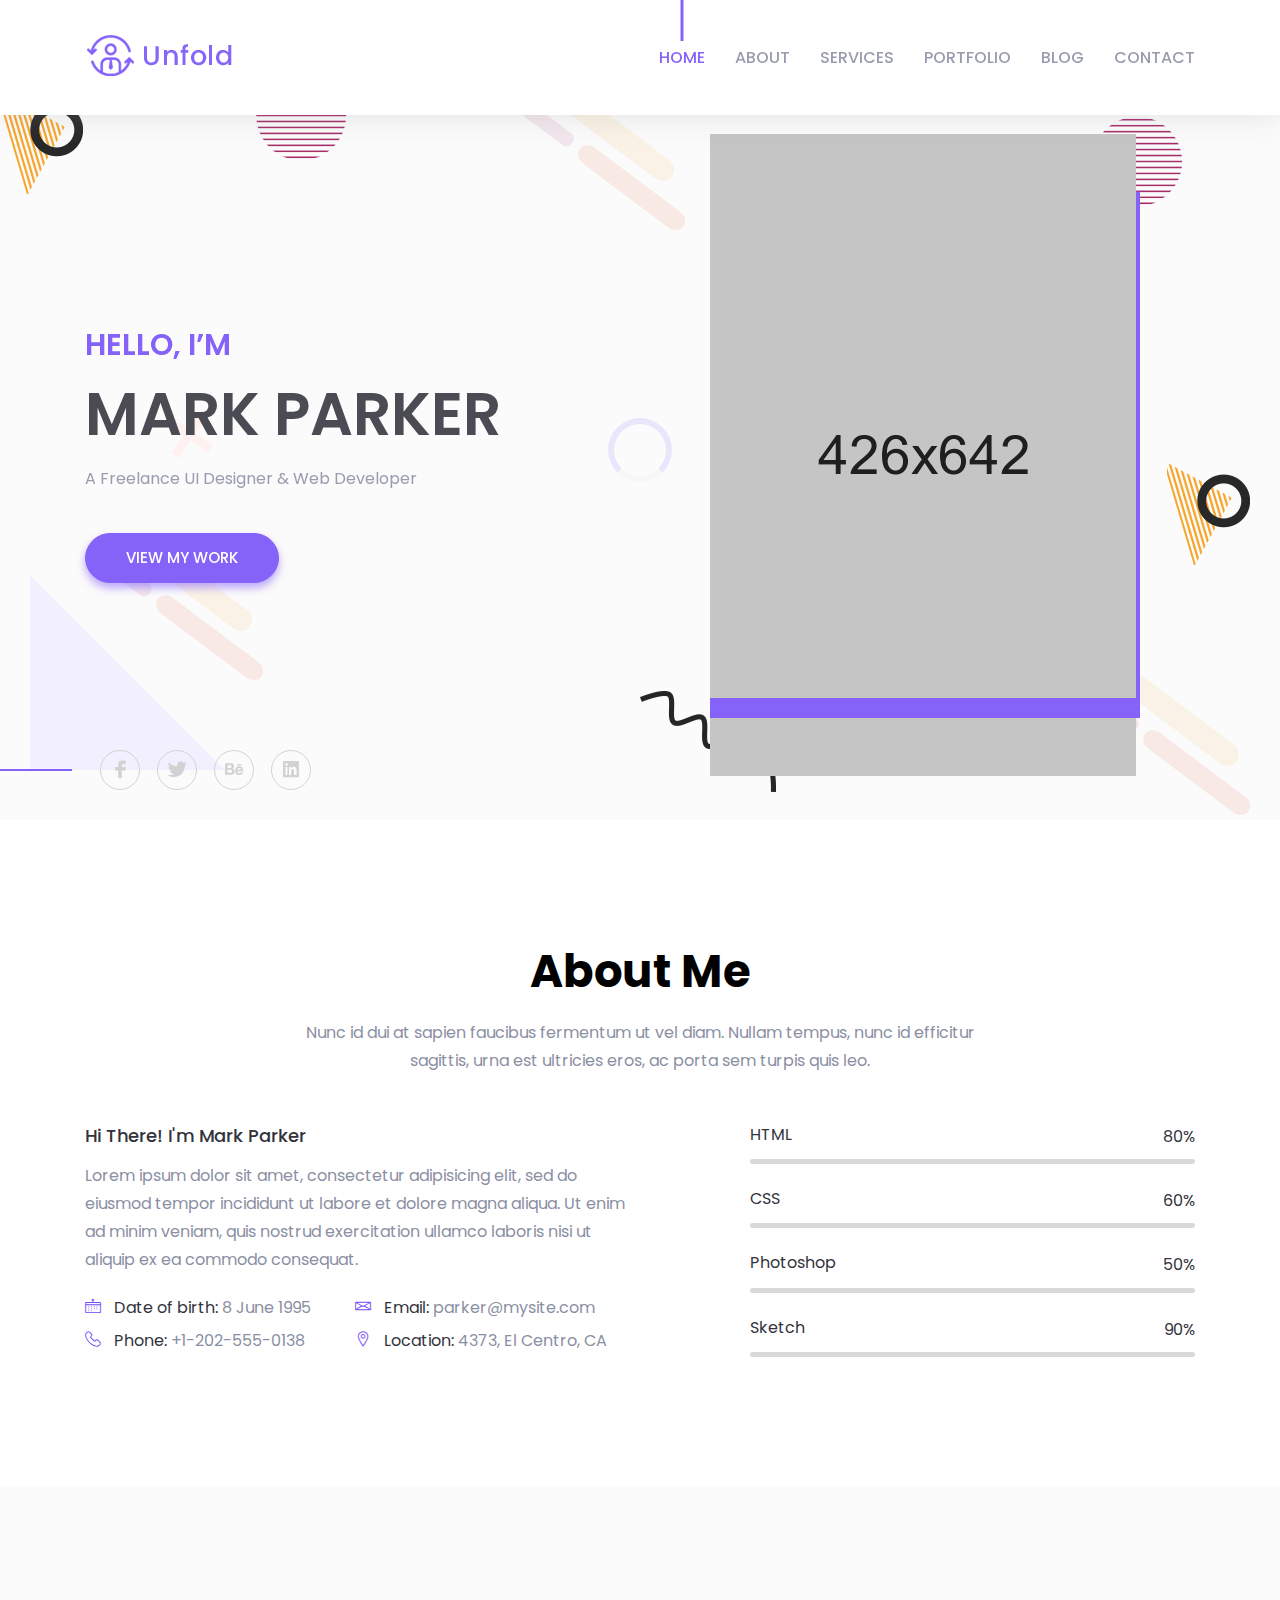
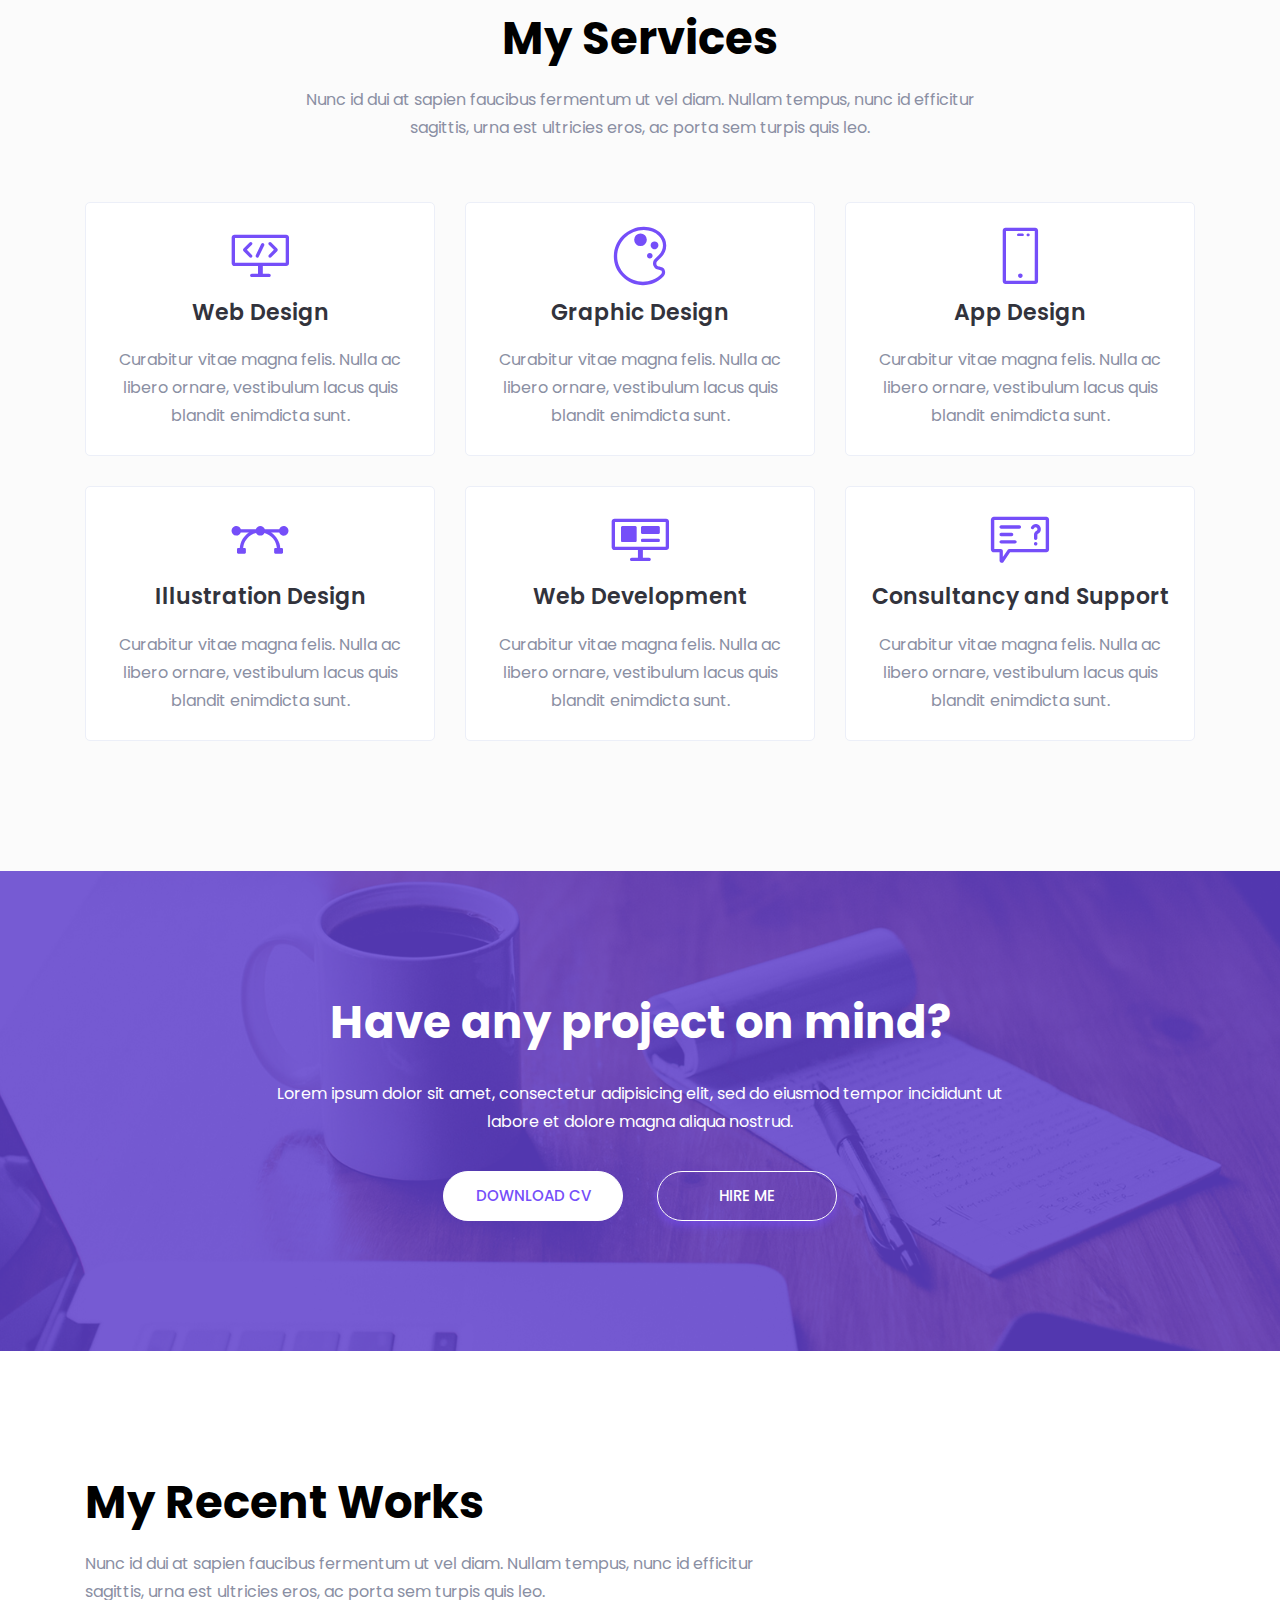
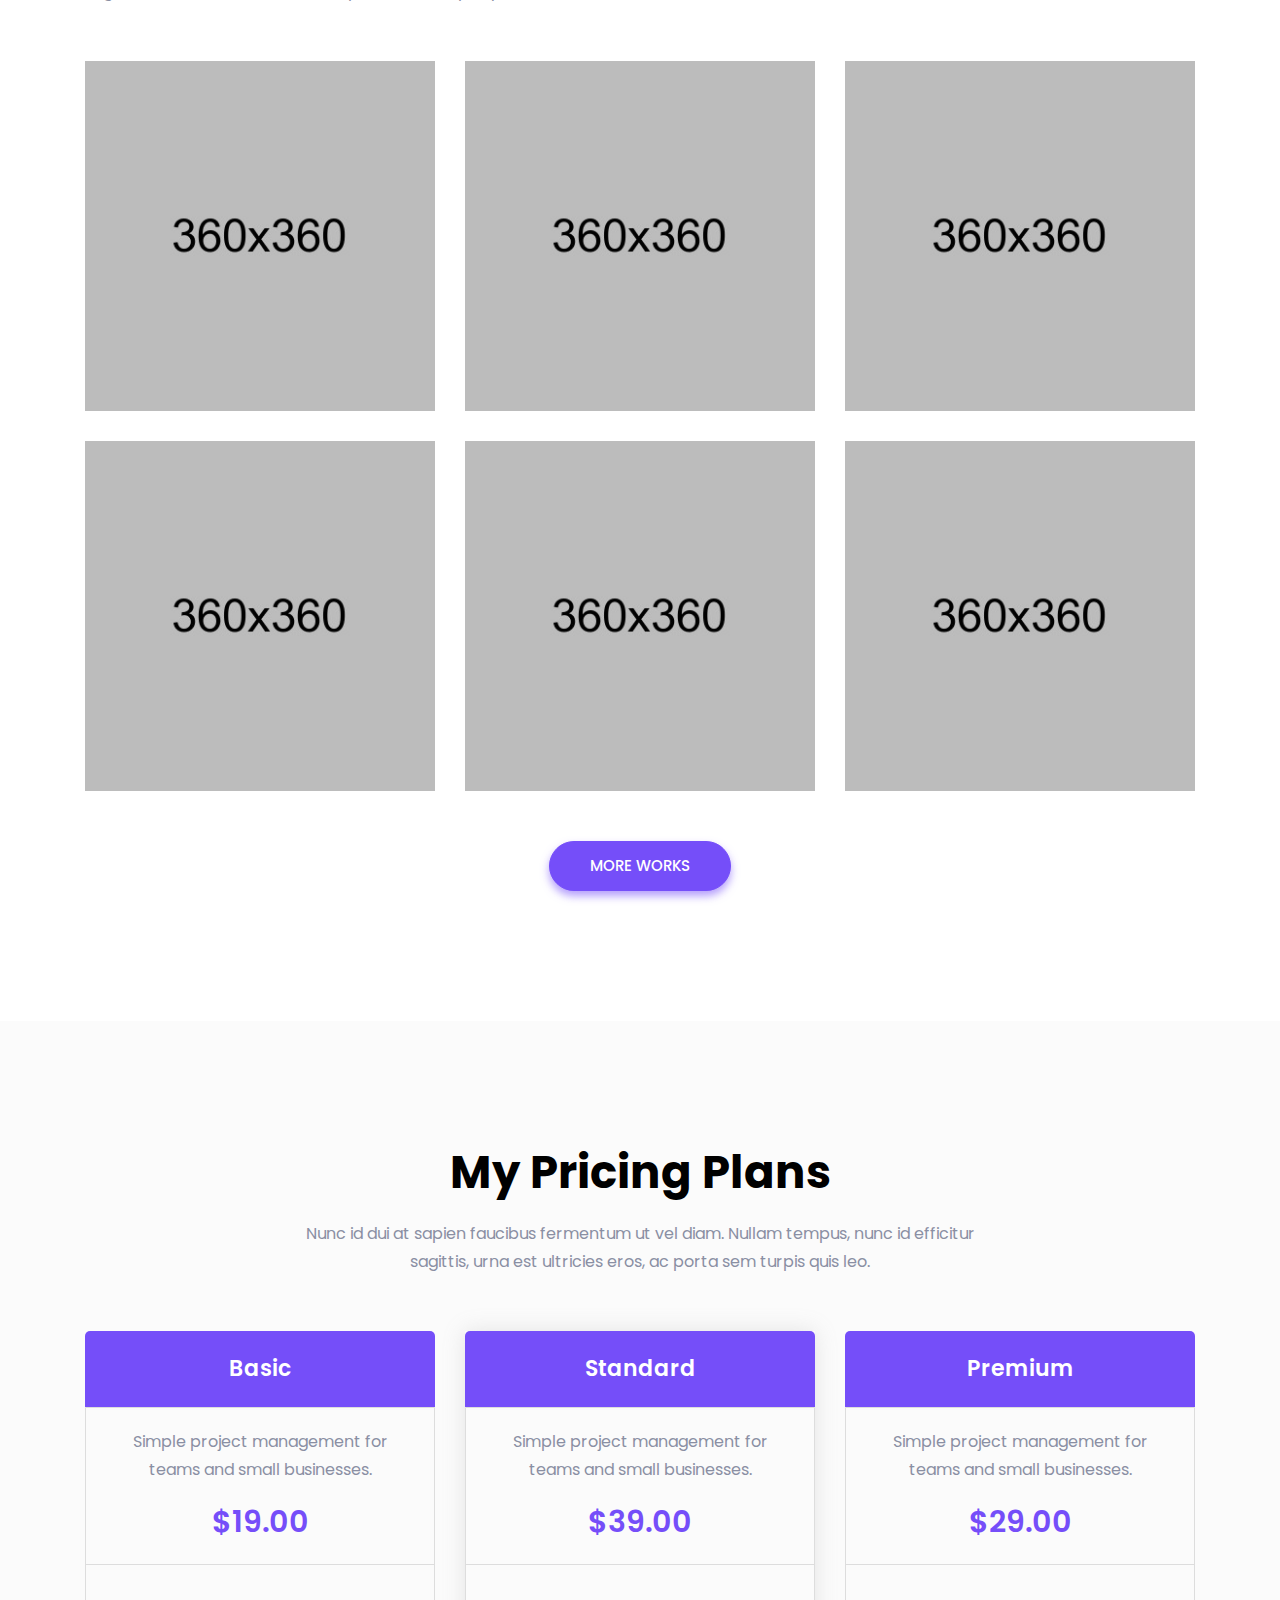
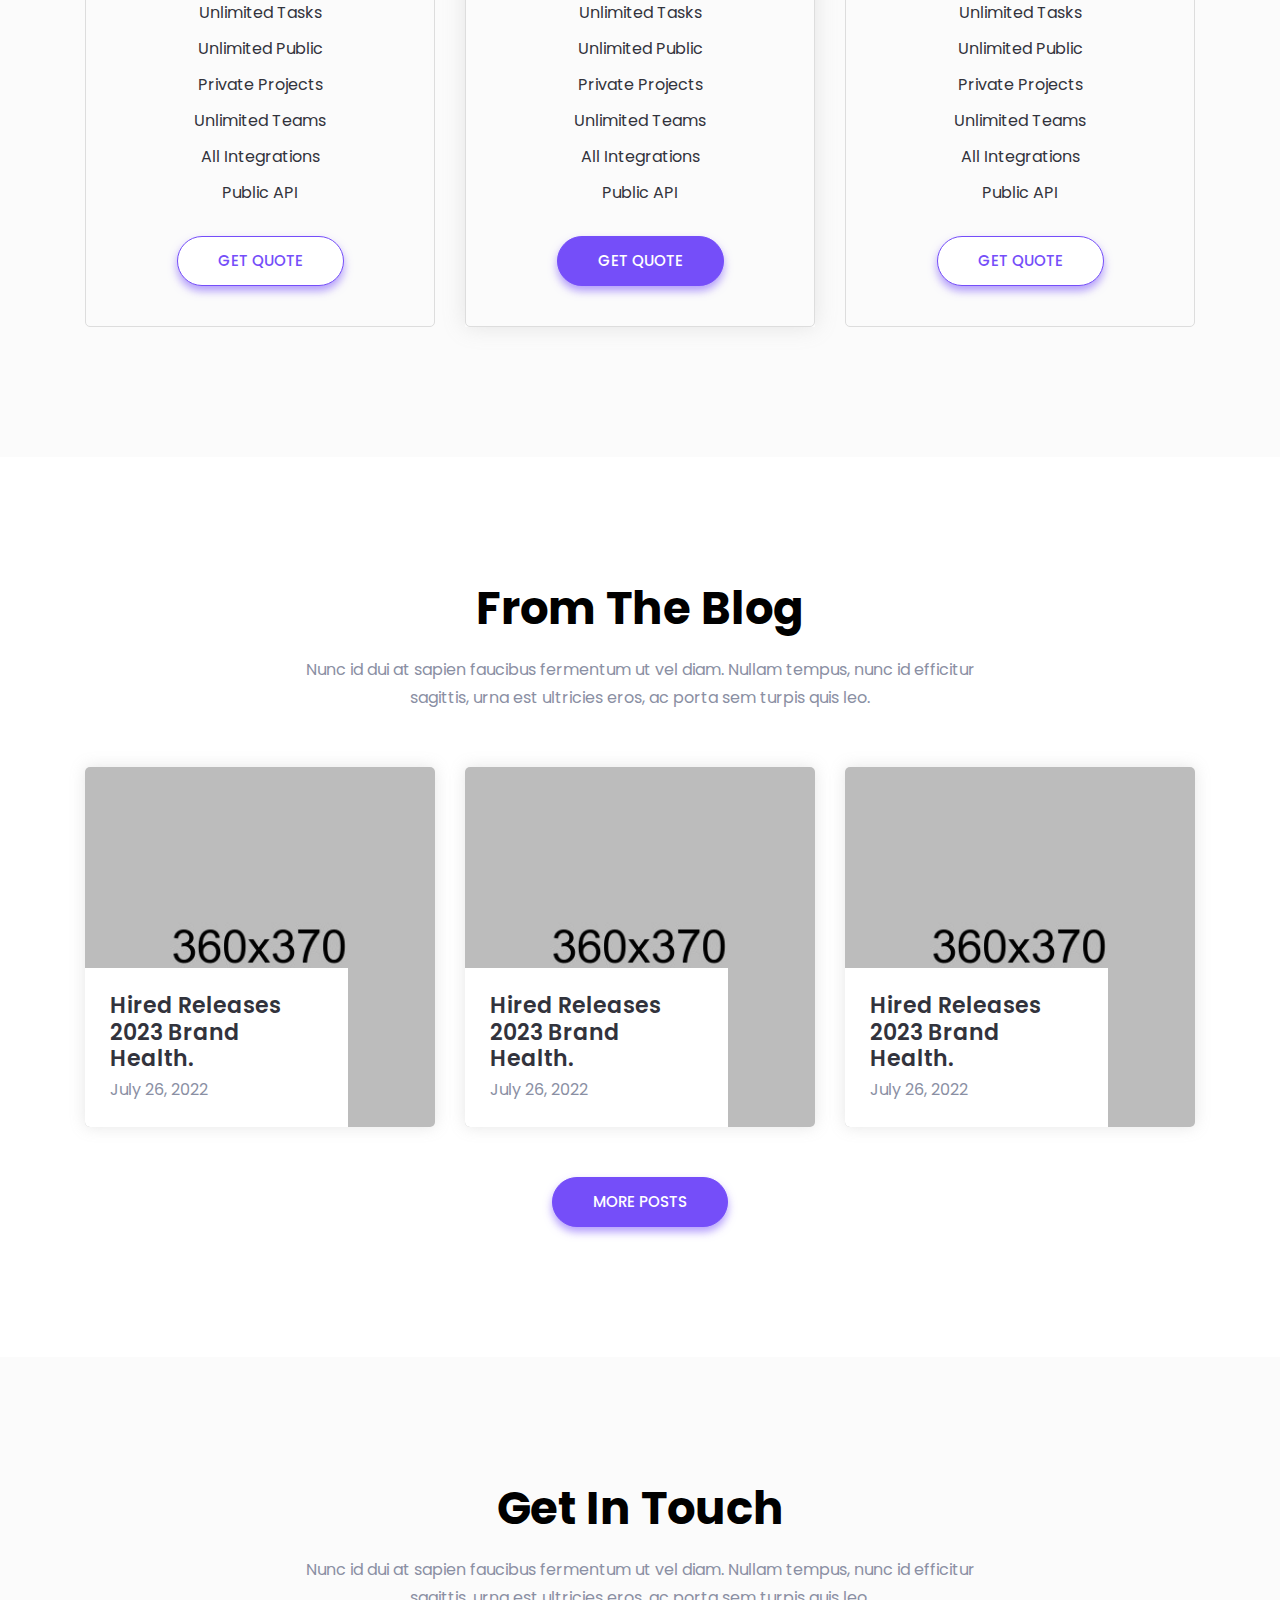
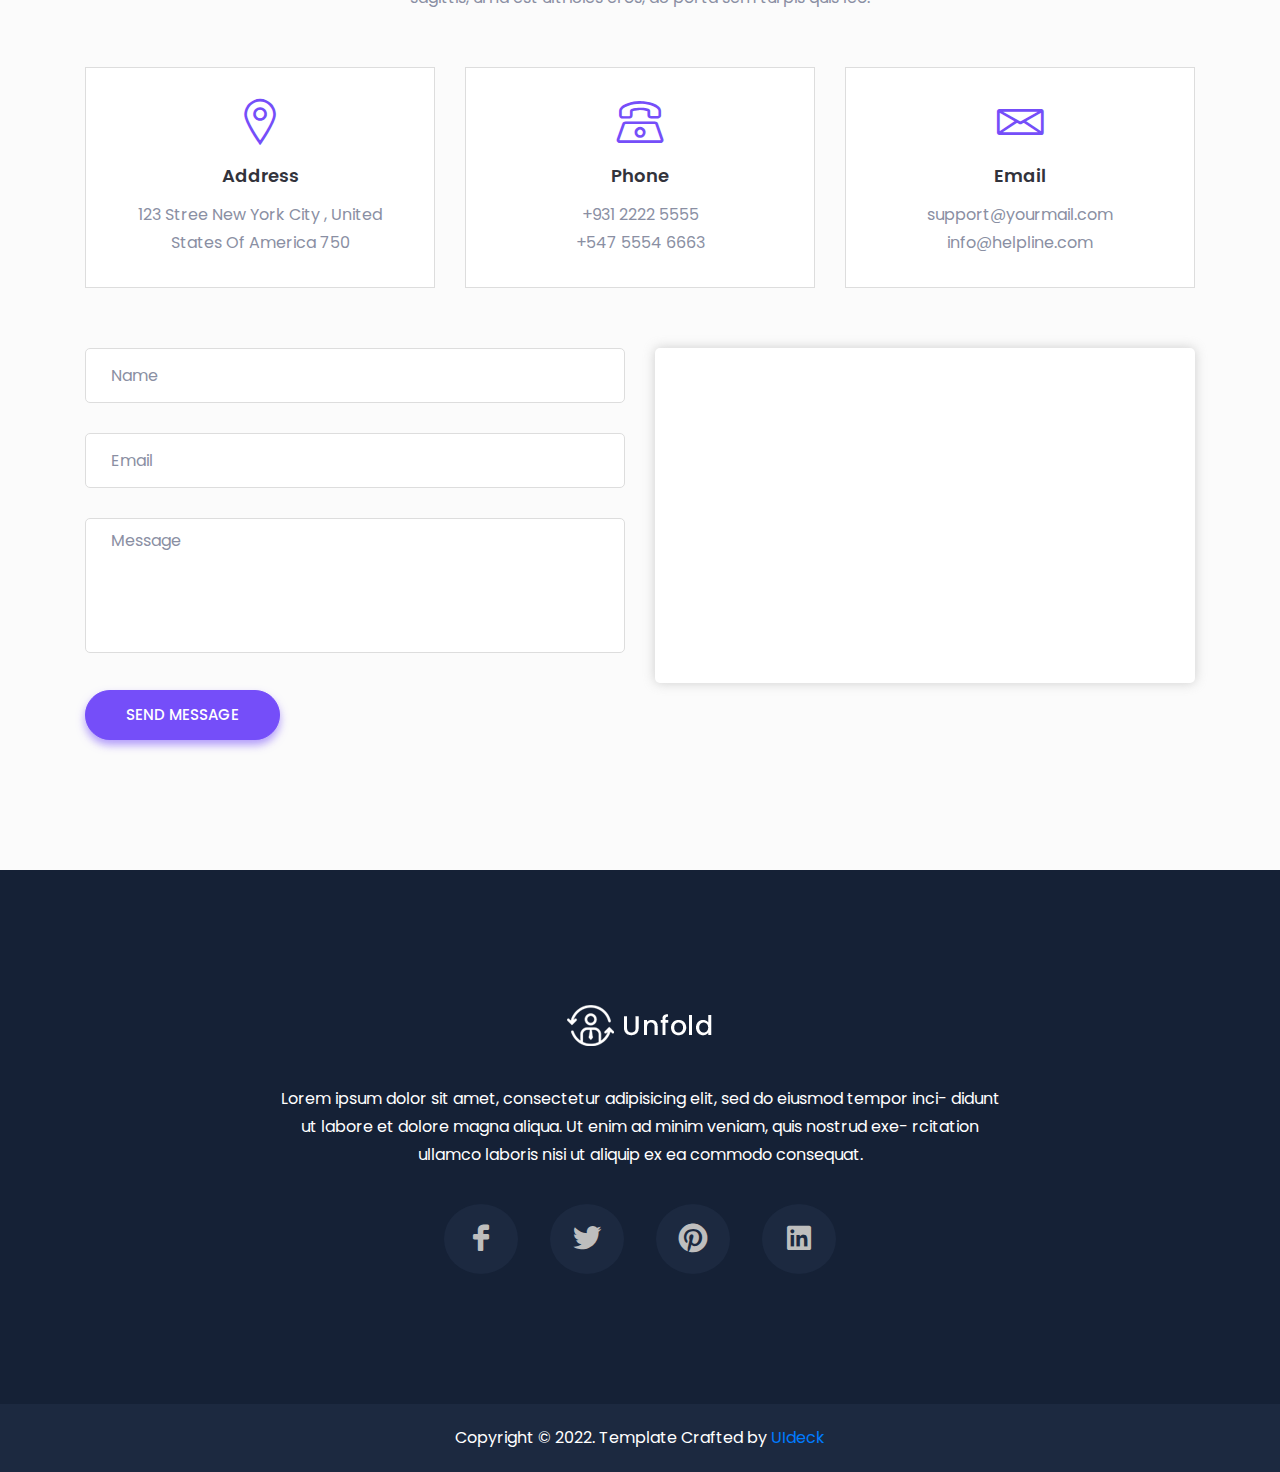
<file: index.html>
<!doctype html>
<html lang="en">

<head>

    <!--====== Required meta tags ======-->
    <meta charset="utf-8">
    <meta http-equiv="x-ua-compatible" content="ie=edge">
    <meta name="description" content="">
    <meta name="viewport" content="width=device-width, initial-scale=1, shrink-to-fit=no">

    <!--====== Title ======-->
    <title>Unfold - Personal Portfolio & CV Template</title>

    <!--====== Favicon Icon ======-->
    <link rel="shortcut icon" href="assets/images/favicon.png" type="image/png">

    <!--====== Bootstrap css ======-->
    <link rel="stylesheet" href="assets/css/bootstrap.min.css">

    <!--====== Line Icons css ======-->
    <link rel="stylesheet" href="assets/css/LineIcons.css">

    <!--====== Magnific Popup css ======-->
    <link rel="stylesheet" href="assets/css/magnific-popup.css">

    <!--====== Default css ======-->
    <link rel="stylesheet" href="assets/css/default.css">

    <!--====== Style css ======-->
    <link rel="stylesheet" href="assets/css/style.css">


</head>

<body>

    <!--====== PRELOADER PART START ======-->

    <div class="preloader">
        <div class="loader_34">
            <div class="ytp-spinner">
                <div class="ytp-spinner-container">
                    <div class="ytp-spinner-rotator">
                        <div class="ytp-spinner-left">
                            <div class="ytp-spinner-circle"></div>
                        </div>
                        <div class="ytp-spinner-right">
                            <div class="ytp-spinner-circle"></div>
                        </div>
                    </div>
                </div>
            </div>
        </div>
    </div>

    <!--====== PRELOADER ENDS START ======-->

    <!--====== HEADER PART START ======-->

    <header id="home" class="header-area">
        <div class="navigation fixed-top">
            <div class="container">
                <div class="row">
                    <div class="col-lg-12">
                        <nav class="navbar navbar-expand-lg">
                            <a class="navbar-brand" href="index.html">
                                <img src="assets/images/logo.png" alt="Logo">
                            </a> <!-- Logo -->
                            <button class="navbar-toggler" type="button" data-toggle="collapse" data-target="#navbarSupportedContent" aria-controls="navbarSupportedContent" aria-expanded="false" aria-label="Toggle navigation">
                                <span class="toggler-icon"></span>
                                <span class="toggler-icon"></span>
                                <span class="toggler-icon"></span>
                            </button>

                            <div class="collapse navbar-collapse" id="navbarSupportedContent">
                                <ul class="navbar-nav ml-auto">
                                    <li class="nav-item active"><a class="page-scroll" href="#home">Home</a></li>
                                    <li class="nav-item"><a class="page-scroll" href="#about">About</a></li>
                                    <li class="nav-item"><a class="page-scroll" href="#service">Services</a></li>
                                    <li class="nav-item"><a class="page-scroll" href="#work">Portfolio</a></li>
                                    <li class="nav-item"><a class="page-scroll" href="#blog">Blog</a></li>
                                    <li class="nav-item"><a class="page-scroll" href="#contact">Contact</a></li>
                                </ul>
                            </div> <!-- navbar collapse -->
                        </nav> <!-- navbar -->
                    </div>
                </div> <!-- row -->
            </div> <!-- container -->
        </div> <!-- navigation -->

        <div id="parallax" class="header-content d-flex align-items-center">
            <div class="header-shape shape-one layer" data-depth="0.10">
                <img src="assets/images/banner/shape/shape-1.png" alt="Shape">
            </div> <!-- header shape -->
            <div class="header-shape shape-tow layer" data-depth="0.30">
                <img src="assets/images/banner/shape/shape-2.png" alt="Shape">
            </div> <!-- header shape -->
            <div class="header-shape shape-three layer" data-depth="0.40">
                <img src="assets/images/banner/shape/shape-3.png" alt="Shape">
            </div> <!-- header shape -->
            <div class="header-shape shape-fore layer" data-depth="0.60">
                <img src="assets/images/banner/shape/shape-2.png" alt="Shape">
            </div> <!-- header shape -->
            <div class="header-shape shape-five layer" data-depth="0.20">
                <img src="assets/images/banner/shape/shape-1.png" alt="Shape">
            </div> <!-- header shape -->
            <div class="header-shape shape-six layer" data-depth="0.15">
                <img src="assets/images/banner/shape/shape-4.png" alt="Shape">
            </div> <!-- header shape -->
            <div class="header-shape shape-seven layer" data-depth="0.50">
                <img src="assets/images/banner/shape/shape-5.png" alt="Shape">
            </div> <!-- header shape -->
            <div class="header-shape shape-eight layer" data-depth="0.40">
                <img src="assets/images/banner/shape/shape-3.png" alt="Shape">
            </div> <!-- header shape -->
            <div class="header-shape shape-nine layer" data-depth="0.20">
                <img src="assets/images/banner/shape/shape-6.png" alt="Shape">
            </div> <!-- header shape -->
            <div class="header-shape shape-ten layer" data-depth="0.30">
                <img src="assets/images/banner/shape/shape-3.png" alt="Shape">
            </div> <!-- header shape -->
            <div class="container">
                <div class="row align-items-center">
                    <div class="col-xl-5 col-lg-6">
                        <div class="header-content-right">
                            <h4 class="sub-title">Hello, I’m</h4>
                            <h1 class="title">Mark Parker</h1>
                            <p>A Freelance UI Designer & Web Developer</p>
                            <a class="main-btn" href="#work">View my Work</a>
                        </div> <!-- header content right -->
                    </div>
                    <div class="col-lg-6 offset-xl-1">
                        <div class="header-image d-none d-lg-block">
                            <img src="assets/images/banner/hero.png" alt="hero">
                        </div> <!-- header image -->
                    </div>
                </div> <!-- row -->
            </div> <!-- container -->
            <div class="header-social">
                <div class="container">
                    <div class="row">
                        <div class="col-lg-12">
                            <div class="header-social-icon">
                                <ul>
                                    <li><a href="#"><i class="lni-facebook-filled"></i></a></li>
                                    <li><a href="#"><i class="lni-twitter-original"></i></a></li>
                                    <li><a href="#"><i class="lni-behance-original"></i></a></li>
                                    <li><a href="#"><i class="lni-linkedin-original"></i></a></li>
                                </ul>
                            </div> <!-- header social -->
                        </div>
                    </div> <!-- row -->
                </div> <!-- container -->
            </div> <!-- header social -->
        </div> <!-- header content -->
    </header>

    <!--====== HEADER PART ENDS ======-->

    <!--====== ABOUT PART START ======-->

    <section id="about" class="about-area pt-125 pb-130">
        <div class="container">
            <div class="row justify-content-center">
                <div class="col-lg-8">
                    <div class="section-title text-center">
                        <h2 class="title">About Me</h2>
                        <p>Nunc id dui at sapien faucibus fermentum ut vel diam. Nullam tempus, nunc id efficitur sagittis, urna est ultricies eros, ac porta sem turpis quis leo.</p>
                    </div> <!-- section title -->
                </div>
            </div> <!-- row -->
            <div class="row">
                <div class="col-lg-6">
                    <div class="about-content mt-50">
                        <h5 class="about-title">Hi There! I'm Mark Parker</h5>
                        <p>Lorem ipsum dolor sit amet, consectetur adipisicing elit, sed do eiusmod tempor incididunt ut labore et dolore magna aliqua. Ut enim ad minim veniam, quis nostrud exercitation ullamco laboris nisi ut aliquip ex ea commodo consequat.</p>
                        <ul class="clearfix">
                            <li>
                                <div class="single-info d-flex align-items-center">
                                    <div class="info-icon">
                                        <i class="lni-calendar"></i>
                                    </div>
                                    <div class="info-text">
                                        <p><span>Date of birth:</span> 8 June 1995</p>
                                    </div>
                                </div> <!-- single info -->
                            </li>
                            <li>
                                <div class="single-info d-flex align-items-center">
                                    <div class="info-icon">
                                        <i class="lni-envelope"></i>
                                    </div>
                                    <div class="info-text">
                                        <p><span>Email:</span> parker@mysite.com</p>
                                    </div>
                                </div> <!-- single info -->
                            </li>
                            <li>
                                <div class="single-info d-flex align-items-center">
                                    <div class="info-icon">
                                        <i class="lni-phone-handset"></i>
                                    </div>
                                    <div class="info-text">
                                        <p><span>Phone:</span> +1-202-555-0138</p>
                                    </div>
                                </div> <!-- single info -->
                            </li>
                            <li>
                                <div class="single-info d-flex align-items-center">
                                    <div class="info-icon">
                                        <i class="lni-map-marker"></i>
                                    </div>
                                    <div class="info-text">
                                        <p><span>Location:</span> 4373, El Centro, CA</p>
                                    </div>
                                </div> <!-- single info -->
                            </li>
                        </ul>
                    </div> <!-- about content -->
                </div>
                <div class="col-xl-5 offset-xl-1 col-lg-6">
                    <div class="about-skills pt-25">
                        <div class="skill-item mt-25">
                            <div class="skill-header">
                                <h6 class="skill-title">HTML</h6>
                                <div class="skill-percentage">
                                    <div class="count-box counted">
                                        <span class="counter">80</span>
                                    </div>
                                    %
                                </div>
                            </div>
                            <div class="skill-bar">
                                <div class="bar-inner">
                                    <div class="bar progress-line" data-width="80"></div>
                                </div>
                            </div>
                        </div> <!-- skill item -->
                        <div class="skill-item mt-25">
                            <div class="skill-header">
                                <h6 class="skill-title">CSS</h6>
                                <div class="skill-percentage">
                                    <div class="count-box counted">
                                        <span class="counter">60</span>
                                    </div>
                                    %
                                </div>
                            </div>
                            <div class="skill-bar">
                                <div class="bar-inner">
                                    <div class="bar progress-line" data-width="60"></div>
                                </div>
                            </div>
                        </div> <!-- skill item -->
                        <div class="skill-item mt-25">
                            <div class="skill-header">
                                <h6 class="skill-title">Photoshop</h6>
                                <div class="skill-percentage">
                                    <div class="count-box counted">
                                        <span class="counter">50</span>
                                    </div>
                                    %
                                </div>
                            </div>
                            <div class="skill-bar">
                                <div class="bar-inner">
                                    <div class="bar progress-line" data-width="50"></div>
                                </div>
                            </div>
                        </div> <!-- skill item -->
                        <div class="skill-item mt-25">
                            <div class="skill-header">
                                <h6 class="skill-title">Sketch</h6>
                                <div class="skill-percentage">
                                    <div class="count-box counted">
                                        <span class="counter">90</span>
                                    </div>
                                    %
                                </div>
                            </div>
                            <div class="skill-bar">
                                <div class="bar-inner">
                                    <div class="bar progress-line" data-width="90"></div>
                                </div>
                            </div>
                        </div> <!-- skill item -->
                    </div> <!-- about skills -->
                </div>
            </div> <!-- row -->
        </div> <!-- container -->
    </section>

    <!--====== ABOUT PART ENDS ======-->

    <!--====== SERVICES PART START ======-->

    <section id="service" class="services-area gray-bg pt-125 pb-130">
        <div class="container">
            <div class="row justify-content-center">
                <div class="col-lg-8">
                    <div class="section-title text-center pb-30">
                        <h2 class="title">My Services</h2>
                        <p>Nunc id dui at sapien faucibus fermentum ut vel diam. Nullam tempus, nunc id efficitur sagittis, urna est ultricies eros, ac porta sem turpis quis leo.</p>
                    </div> <!-- section title -->
                </div>
            </div> <!-- row -->
            <div class="row justify-content-center">
                <div class="col-lg-4 col-md-6 col-sm-8">
                    <div class="single-service text-center mt-30">
                        <div class="service-icon">
                            <i class="lni-code-alt"></i>
                        </div>
                        <div class="service-content">
                            <h4 class="service-title"><a href="#">Web Design</a></h4>
                            <p>Curabitur vitae magna felis. Nulla ac libero ornare, vestibulum lacus quis blandit enimdicta sunt.</p>
                        </div>
                    </div> <!-- single service -->
                </div>
                <div class="col-lg-4 col-md-6 col-sm-8">
                    <div class="single-service text-center mt-30">
                        <div class="service-icon">
                            <i class="lni-color-pallet"></i>
                        </div>
                        <div class="service-content">
                            <h4 class="service-title"><a href="#contact">Graphic Design</a></h4>
                            <p>Curabitur vitae magna felis. Nulla ac libero ornare, vestibulum lacus quis blandit enimdicta sunt.</p>
                        </div>
                    </div> <!-- single service -->
                </div>
                <div class="col-lg-4 col-md-6 col-sm-8">
                    <div class="single-service text-center mt-30">
                        <div class="service-icon">
                            <i class="lni-mobile"></i>
                        </div>
                        <div class="service-content">
                            <h4 class="service-title"><a href="#">App Design</a></h4>
                            <p>Curabitur vitae magna felis. Nulla ac libero ornare, vestibulum lacus quis blandit enimdicta sunt.</p>
                        </div>
                    </div> <!-- single service -->
                </div>
                <div class="col-lg-4 col-md-6 col-sm-8">
                    <div class="single-service text-center mt-30">
                        <div class="service-icon">
                            <i class="lni-vector"></i>
                        </div>
                        <div class="service-content">
                            <h4 class="service-title"><a href="#">Illustration Design</a></h4>
                            <p>Curabitur vitae magna felis. Nulla ac libero ornare, vestibulum lacus quis blandit enimdicta sunt.</p>
                        </div>
                    </div> <!-- single service -->
                </div>
                <div class="col-lg-4 col-md-6 col-sm-8">
                    <div class="single-service text-center mt-30">
                        <div class="service-icon">
                            <i class="lni-website"></i>
                        </div>
                        <div class="service-content">
                            <h4 class="service-title"><a href="#">Web Development</a></h4>
                            <p>Curabitur vitae magna felis. Nulla ac libero ornare, vestibulum lacus quis blandit enimdicta sunt.</p>
                        </div>
                    </div> <!-- single service -->
                </div>
                <div class="col-lg-4 col-md-6 col-sm-8">
                    <div class="single-service text-center mt-30">
                        <div class="service-icon">
                            <i class="lni-support"></i>
                        </div>
                        <div class="service-content">
                            <h4 class="service-title"><a href="#">Consultancy and Support</a></h4>
                            <p>Curabitur vitae magna felis. Nulla ac libero ornare, vestibulum lacus quis blandit enimdicta sunt.</p>
                        </div>
                    </div> <!-- single service -->
                </div>
            </div> <!-- row -->
        </div> <!-- container -->
    </section>

    <!--====== SERVICES PART ENDS ======-->

    <!--====== CALL TO ACTION PART START ======-->

    <section id="call-to-action" class="call-to-action pt-125 pb-130 bg_cover" style="background-image: url(assets/images/call-to-action.jpg)">
        <div class="container">
            <div class="row justify-content-center">
                <div class="col-xl-8 col-lg-9">
                    <div class="call-action-content text-center">
                        <h2 class="action-title">Have any project on mind?</h2>
                        <p>Lorem ipsum dolor sit amet, consectetur adipisicing elit, sed do eiusmod tempor incididunt ut labore et dolore magna aliqua nostrud.</p>
                        <ul>
                            <li><a class="main-btn custom" href="#">download cv</a></li>
                            <li><a class="main-btn custom-2" href="#">hire me</a></li>
                        </ul>
                    </div> <!-- call action content -->
                </div>
            </div> <!-- row -->
        </div> <!-- container -->
    </section>

    <!--====== CALL TO ACTION PART ENDS ======-->

    <!--====== WORK PART START ======-->

    <section id="work" class="work-area pt-125 pb-130">
        <div class="container">
            <div class="row">
                <div class="col-lg-8">
                    <div class="section-title pb-25">
                        <h2 class="title">My Recent Works</h2>
                        <p>Nunc id dui at sapien faucibus fermentum ut vel diam. Nullam tempus, nunc id efficitur sagittis, urna est ultricies eros, ac porta sem turpis quis leo.</p>
                    </div> <!-- section title -->
                </div>
            </div> <!-- row -->
            <div class="row">
                <div class="col-lg-4 col-md-6 col-sm-6">
                    <div class="single-work text-center mt-30">
                        <div class="work-image">
                            <img src="assets/images/work/w-1.jpg" alt="work">
                        </div>
                        <div class="work-overlay">
                            <div class="work-content">
                                <h3 class="work-title">Product Design</h3>
                                <ul>
                                    <li><a class="image-popup" href="assets/images/work/w-1.jpg"><i class="lni-plus"></i></a></li>
                                    <li><a href="#"><i class="lni-link"></i></a></li>
                                </ul>
                            </div>
                        </div>
                    </div> <!-- single work -->
                </div>
                <div class="col-lg-4 col-md-6 col-sm-6">
                    <div class="single-work text-center mt-30">
                        <div class="work-image">
                            <img src="assets/images/work/w-2.jpg" alt="work">
                        </div>
                        <div class="work-overlay">
                            <div class="work-content">
                                <h3 class="work-title">Product Design</h3>
                                <ul>
                                    <li><a class="image-popup" href="assets/images/work/w-2.jpg"><i class="lni-plus"></i></a></li>
                                    <li><a href="#"><i class="lni-link"></i></a></li>
                                </ul>
                            </div>
                        </div>
                    </div> <!-- single work -->
                </div>
                <div class="col-lg-4 col-md-6 col-sm-6">
                    <div class="single-work text-center mt-30">
                        <div class="work-image">
                            <img src="assets/images/work/w-3.jpg" alt="work">
                        </div>
                        <div class="work-overlay">
                            <div class="work-content">
                                <h3 class="work-title">Product Design</h3>
                                <ul>
                                    <li><a class="image-popup" href="assets/images/work/w-3.jpg"><i class="lni-plus"></i></a></li>
                                    <li><a href="#"><i class="lni-link"></i></a></li>
                                </ul>
                            </div>
                        </div>
                    </div> <!-- single work -->
                </div>
                <div class="col-lg-4 col-md-6 col-sm-6">
                    <div class="single-work text-center mt-30">
                        <div class="work-image">
                            <img src="assets/images/work/w-4.jpg" alt="work">
                        </div>
                        <div class="work-overlay">
                            <div class="work-content">
                                <h3 class="work-title">Product Design</h3>
                                <ul>
                                    <li><a class="image-popup" href="assets/images/work/w-4.jpg"><i class="lni-plus"></i></a></li>
                                    <li><a href="#"><i class="lni-link"></i></a></li>
                                </ul>
                            </div>
                        </div>
                    </div> <!-- single work -->
                </div>
                <div class="col-lg-4 col-md-6 col-sm-6">
                    <div class="single-work text-center mt-30">
                        <div class="work-image">
                            <img src="assets/images/work/w-5.jpg" alt="work">
                        </div>
                        <div class="work-overlay">
                            <div class="work-content">
                                <h3 class="work-title">Product Design</h3>
                                <ul>
                                    <li><a class="image-popup" href="assets/images/work/w-5.jpg"><i class="lni-plus"></i></a></li>
                                    <li><a href="#"><i class="lni-link"></i></a></li>
                                </ul>
                            </div>
                        </div>
                    </div> <!-- single work -->
                </div>
                <div class="col-lg-4 col-md-6 col-sm-6">
                    <div class="single-work text-center mt-30">
                        <div class="work-image">
                            <img src="assets/images/work/w-6.jpg" alt="work">
                        </div>
                        <div class="work-overlay">
                            <div class="work-content">
                                <h3 class="work-title">Product Design</h3>
                                <ul>
                                    <li><a class="image-popup" href="assets/images/work/w-6.jpg"><i class="lni-plus"></i></a></li>
                                    <li><a href="#"><i class="lni-link"></i></a></li>
                                </ul>
                            </div>
                        </div>
                    </div> <!-- single work -->
                </div>
            </div> <!-- row -->
            <div class="row">
                <div class="col-lg-12">
                    <div class="work-more text-center mt-50">
                        <a class="main-btn" href="#">more works</a>
                    </div> <!-- work more -->
                </div>
            </div> <!-- row -->
        </div> <!-- container -->
    </section>

    <!--====== WORK PART ENDS ======-->

    <!--====== PRICING PART START ======-->

    <section id="pricing" class="pricing-area gray-bg pt-125 pb-130">
        <div class="container">
            <div class="row justify-content-center">
                <div class="col-lg-8">
                    <div class="section-title text-center pb-25">
                        <h2 class="title">My Pricing Plans</h2>
                        <p>Nunc id dui at sapien faucibus fermentum ut vel diam. Nullam tempus, nunc id efficitur sagittis, urna est ultricies eros, ac porta sem turpis quis leo.</p>
                    </div> <!-- section title -->
                </div>
            </div> <!-- row -->
            <div class="row justify-content-center">
                <div class="col-lg-4 col-md-8 col-sm-9">
                    <div class="single-pricing text-center mt-30">
                        <div class="pricing-package">
                            <h4 class="package-title">Basic</h4>
                        </div>
                        <div class="pricing-body">
                            <div class="pricing-text">
                                <p>Simple project management for teams and small businesses.</p>
                                <span class="price">$19.00</span>
                            </div>
                            <div class="pricing-list">
                                <ul>
                                    <li>Unlimited Tasks</li>
                                    <li>Unlimited Public</li>
                                    <li>Private Projects</li>
                                    <li>Unlimited Teams</li>
                                    <li>All Integrations</li>
                                    <li>Public API</li>
                                </ul>
                            </div>
                            <div class="pricing-btn">
                                <a class="main-btn" href="#contact">get quote</a>
                            </div>
                        </div>
                    </div> <!-- single pricing -->
                </div>
                <div class="col-lg-4 col-md-8 col-sm-9">
                    <div class="single-pricing active text-center mt-30">
                        <div class="pricing-package">
                            <h4 class="package-title">Standard</h4>
                        </div>
                        <div class="pricing-body">
                            <div class="pricing-text">
                                <p>Simple project management for teams and small businesses.</p>
                                <span class="price">$39.00</span>
                            </div>
                            <div class="pricing-list">
                                <ul>
                                    <li>Unlimited Tasks</li>
                                    <li>Unlimited Public</li>
                                    <li>Private Projects</li>
                                    <li>Unlimited Teams</li>
                                    <li>All Integrations</li>
                                    <li>Public API</li>
                                </ul>
                            </div>
                            <div class="pricing-btn">
                                <a class="main-btn" href="#contact">get quote</a>
                            </div>
                        </div>
                    </div> <!-- single pricing -->
                </div>
                <div class="col-lg-4 col-md-8 col-sm-9">
                    <div class="single-pricing text-center mt-30">
                        <div class="pricing-package">
                            <h4 class="package-title">Premium</h4>
                        </div>
                        <div class="pricing-body">
                            <div class="pricing-text">
                                <p>Simple project management for teams and small businesses.</p>
                                <span class="price">$29.00</span>
                            </div>
                            <div class="pricing-list">
                                <ul>
                                    <li>Unlimited Tasks</li>
                                    <li>Unlimited Public</li>
                                    <li>Private Projects</li>
                                    <li>Unlimited Teams</li>
                                    <li>All Integrations</li>
                                    <li>Public API</li>
                                </ul>
                            </div>
                            <div class="pricing-btn">
                                <a class="main-btn" href="#contact">get quote</a>
                            </div>
                        </div>
                    </div> <!-- single pricing -->
                </div>
            </div> <!-- row -->
        </div> <!-- container -->
    </section>

    <!--====== PRICING PART ENDS ======-->

    <!--====== BLOG PART START ======-->

    <section id="blog" class="blog-area pt-125 pb-130">
        <div class="container">
            <div class="row justify-content-center">
                <div class="col-lg-8">
                    <div class="section-title text-center pb-25">
                        <h2 class="title">From The Blog</h2>
                        <p>Nunc id dui at sapien faucibus fermentum ut vel diam. Nullam tempus, nunc id efficitur sagittis, urna est ultricies eros, ac porta sem turpis quis leo.</p>
                    </div> <!-- section title -->
                </div>
            </div> <!-- row -->
            <div class="row justify-content-center">
                <div class="col-lg-4 col-md-8 col-sm-9">
                    <div class="single-blog mt-30">
                        <div class="blog-image">
                            <img src="assets/images/blog/b-1.jpg" alt="Blog">
                        </div>
                        <div class="blog-content">
                            <h4 class="blog-title"><a href="#">Hired Releases 2023 Brand Health.</a></h4>
                            <span>July 26, 2022</span>
                        </div>
                    </div> <!-- single blog -->
                </div>
                <div class="col-lg-4 col-md-8 col-sm-9">
                    <div class="single-blog mt-30">
                        <div class="blog-image">
                            <img src="assets/images/blog/b-2.jpg" alt="Blog">
                        </div>
                        <div class="blog-content">
                            <h4 class="blog-title"><a href="#">Hired Releases 2023 Brand Health.</a></h4>
                            <span>July 26, 2022</span>
                        </div>
                    </div> <!-- single blog -->
                </div>
                <div class="col-lg-4 col-md-8 col-sm-9">
                    <div class="single-blog mt-30">
                        <div class="blog-image">
                            <img src="assets/images/blog/b-3.jpg" alt="Blog">
                        </div>
                        <div class="blog-content">
                            <h4 class="blog-title"><a href="#">Hired Releases 2023 Brand Health.</a></h4>
                            <span>July 26, 2022</span>
                        </div>
                    </div> <!-- single blog -->
                </div>
            </div> <!-- row -->
            <div class="row">
                <div class="col-lg-12">
                    <div class="blog-more text-center mt-50">
                        <a class="main-btn" href="#">More posts</a>
                    </div> <!-- blog more -->
                </div>
            </div> <!-- row -->
        </div> <!-- container -->
    </section>

    <!--====== BLOG PART ENDS ======-->

    <!--====== CONTACT PART START ======-->

    <section id="contact" class="contact-area pt-125 pb-130 gray-bg">
        <div class="container">
            <div class="row justify-content-center">
                <div class="col-lg-8">
                    <div class="section-title text-center pb-25">
                        <h2 class="title">Get In Touch</h2>
                        <p>Nunc id dui at sapien faucibus fermentum ut vel diam. Nullam tempus, nunc id efficitur sagittis, urna est ultricies eros, ac porta sem turpis quis leo.</p>
                    </div> <!-- section title -->
                </div>
            </div> <!-- row -->
            <div class="row justify-content-center">
                <div class="col-lg-4 col-md-6 col-sm-7">
                    <div class="contact-box text-center mt-30">
                        <div class="contact-icon">
                            <i class="lni-map-marker"></i>
                        </div>
                        <div class="contact-content">
                            <h6 class="contact-title">Address</h6>
                            <p>123 Stree New York City , United States Of America 750</p>
                        </div>
                    </div> <!-- contact box -->
                </div>
                <div class="col-lg-4 col-md-6 col-sm-7">
                    <div class="contact-box text-center mt-30">
                        <div class="contact-icon">
                            <i class="lni-phone"></i>
                        </div>
                        <div class="contact-content">
                            <h6 class="contact-title">Phone</h6>
                            <p>+931 2222 5555</p>
                            <p>+547 5554 6663</p>
                        </div>
                    </div> <!-- contact box -->
                </div>
                <div class="col-lg-4 col-md-6 col-sm-7">
                    <div class="contact-box text-center mt-30">
                        <div class="contact-icon">
                            <i class="lni-envelope"></i>
                        </div>
                        <div class="contact-content">
                            <h6 class="contact-title">Email</h6>
                            <p>support@yourmail.com</p>
                            <p>info@helpline.com</p>
                        </div>
                    </div> <!-- contact box -->
                </div>
            </div> <!-- row -->
            <div class="row">
                <div class="col-lg-6">
                    <div class="contact-form pt-30">
                        <form id="contact-form" action="assets/contact.php">
                            <div class="single-form">
                                <input type="text" name="name" placeholder="Name">
                            </div> <!-- single form -->
                            <div class="single-form">
                                <input type="email" name="email" placeholder="Email">
                            </div> <!-- single form -->
                            <div class="single-form">
                                <textarea name="message" placeholder="Message"></textarea>
                            </div> <!-- single form -->
                            <p class="form-message"></p>
                            <div class="single-form">
                                <button class="main-btn" type="submit">Send Message</button>
                            </div> <!-- single form -->
                        </form>
                    </div> <!-- contact form -->
                </div>
                <div class="col-lg-6">
                    <div class="contact-map mt-60">
                        <div class="gmap_canvas">                            
                            <iframe id="gmap_canvas" src="https://maps.google.com/maps?q=Mission%20District%2C%20San%20Francisco%2C%20CA%2C%20USA&t=&z=13&ie=UTF8&iwloc=&output=embed" frameborder="0" scrolling="no" marginheight="0" marginwidth="0"></iframe>
                        </div>
                    </div> <!-- contact map -->
                </div>
            </div> <!-- row -->
        </div> <!-- container -->
    </section>

    <!--====== CONTACT PART ENDS ======-->

    <!--====== FOOTER PART START ======-->

    <footer id="footer" class="footer-area">
        <div class="footer-widget pt-130 pb-130">
            <div class="container">
                <div class="row justify-content-center">
                    <div class="col-lg-8">
                        <div class="footer-content text-center">
                            <a href="index.html">
                                <img src="assets/images/logo-2.png" alt="Logo">
                            </a>
                            <p class="mt-">Lorem ipsum dolor sit amet, consectetur adipisicing elit, sed do eiusmod tempor inci- didunt ut labore et dolore magna aliqua. Ut enim ad minim veniam, quis nostrud exe- rcitation ullamco laboris nisi ut aliquip ex ea commodo consequat.</p>
                            <ul>
                                <li><a href="#"><i class="lni-facebook-filled"></i></a></li>
                                <li><a href="#"><i class="lni-twitter-original"></i></a></li>
                                <li><a href="#"><i class="lni-pinterest"></i></a></li>
                                <li><a href="#"><i class="lni-linkedin-original"></i></a></li>
                            </ul>
                        </div> <!-- footer content -->
                    </div>
                </div> <!-- row -->
            </div> <!-- container -->
        </div> <!-- footer widget -->
        <div class="footer-copyright pb-20">
            <div class="container">
                <div class="row">
                    <div class="col-lg-12">
                        <div class="copyright-text text-center pt-20">
                            <p>Copyright © 2022. Template Crafted by <a href="https://uideck.com" rel="nofollow">UIdeck</a></p>
                        </div> <!-- copyright text -->
                    </div>
                </div> <!-- row -->
            </div> <!-- container -->
        </div> <!-- footer widget -->
    </footer>

    <!--====== FOOTER PART ENDS ======-->

    <!--====== BACK TOP TOP PART START ======-->

    <a href="#" class="back-to-top"><i class="lni-chevron-up"></i></a>

    <!--====== BACK TOP TOP PART ENDS ======-->







    <!--====== jquery js ======-->
    <script src="assets/js/vendor/modernizr-3.6.0.min.js"></script>
    <script src="assets/js/vendor/jquery-1.12.4.min.js"></script>

    <!--====== Bootstrap js ======-->
    <script src="assets/js/bootstrap.min.js"></script>
    <script src="assets/js/popper.min.js"></script>

    <!--====== Magnific Popup js ======-->
    <script src="assets/js/jquery.magnific-popup.min.js"></script>

    <!--====== Parallax js ======-->
    <script src="assets/js/parallax.min.js"></script>

    <!--====== Counter Up js ======-->
    <script src="assets/js/waypoints.min.js"></script>
    <script src="assets/js/jquery.counterup.min.js"></script>


    <!--====== Appear js ======-->
    <script src="assets/js/jquery.appear.min.js"></script>

    <!--====== Scrolling js ======-->
    <script src="assets/js/scrolling-nav.js"></script>
    <script src="assets/js/jquery.easing.min.js"></script>


    <!--====== Main js ======-->
    <script src="assets/js/main.js"></script>

</body>

</html>
</file>
<file: assets/css/default.css>
/* Deafult Margin & Padding */
/*-- Margin Top --*/
.mt-5 {
	margin-top: 5px;
}
.mt-10 {
	margin-top: 10px;
}
.mt-15 {
	margin-top: 15px;
}
.mt-20 {
	margin-top: 20px;
}
.mt-25 {
	margin-top: 25px;
}
.mt-30 {
	margin-top: 30px;
}
.mt-35 {
	margin-top: 35px;
}
.mt-40 {
	margin-top: 40px;
}
.mt-45 {
	margin-top: 45px;
}
.mt-50 {
	margin-top: 50px;
}
.mt-55 {
	margin-top: 55px;
}
.mt-60 {
	margin-top: 60px;
}
.mt-65 {
	margin-top: 65px;
}
.mt-70 {
	margin-top: 70px;
}
.mt-75 {
	margin-top: 75px;
}
.mt-80 {
	margin-top: 80px;
}
.mt-85 {
	margin-top: 85px;
}
.mt-90 {
	margin-top: 90px;
}
.mt-95 {
	margin-top: 95px;
}
.mt-100 {
	margin-top: 100px;
}
.mt-105 {
	margin-top: 105px;
}
.mt-110 {
	margin-top: 110px;
}
.mt-115 {
	margin-top: 115px;
}
.mt-120 {
	margin-top: 120px;
}
.mt-125 {
	margin-top: 125px;
}
.mt-130 {
	margin-top: 130px;
}
.mt-135 {
	margin-top: 135px;
}
.mt-140 {
	margin-top: 140px;
}
.mt-145 {
	margin-top: 145px;
}
.mt-150 {
	margin-top: 150px;
}
.mt-155 {
	margin-top: 155px;
}
.mt-160 {
	margin-top: 160px;
}
.mt-165 {
	margin-top: 165px;
}
.mt-170 {
	margin-top: 170px;
}
.mt-175 {
	margin-top: 175px;
}
.mt-180 {
	margin-top: 180px;
}
.mt-185 {
	margin-top: 185px;
}
.mt-190 {
	margin-top: 190px;
}
.mt-195 {
	margin-top: 195px;
}
.mt-200 {
	margin-top: 200px;
}
/*-- Margin Bottom --*/

.mb-5 {
	margin-bottom: 5px;
}
.mb-10 {
	margin-bottom: 10px;
}
.mb-15 {
	margin-bottom: 15px;
}
.mb-20 {
	margin-bottom: 20px;
}
.mb-25 {
	margin-bottom: 25px;
}
.mb-30 {
	margin-bottom: 30px;
}
.mb-35 {
	margin-bottom: 35px;
}
.mb-40 {
	margin-bottom: 40px;
}
.mb-45 {
	margin-bottom: 45px;
}
.mb-50 {
	margin-bottom: 50px;
}
.mb-55 {
	margin-bottom: 55px;
}
.mb-60 {
	margin-bottom: 60px;
}
.mb-65 {
	margin-bottom: 65px;
}
.mb-70 {
	margin-bottom: 70px;
}
.mb-75 {
	margin-bottom: 75px;
}
.mb-80 {
	margin-bottom: 80px;
}
.mb-85 {
	margin-bottom: 85px;
}
.mb-90 {
	margin-bottom: 90px;
}
.mb-95 {
	margin-bottom: 95px;
}
.mb-100 {
	margin-bottom: 100px;
}
.mb-105 {
	margin-bottom: 105px;
}
.mb-110 {
	margin-bottom: 110px;
}
.mb-115 {
	margin-bottom: 115px;
}
.mb-120 {
	margin-bottom: 120px;
}
.mb-125 {
	margin-bottom: 125px;
}
.mb-130 {
	margin-bottom: 130px;
}
.mb-135 {
	margin-bottom: 135px;
}
.mb-140 {
	margin-bottom: 140px;
}
.mb-145 {
	margin-bottom: 145px;
}
.mb-150 {
	margin-bottom: 150px;
}
.mb-155 {
	margin-bottom: 155px;
}
.mb-160 {
	margin-bottom: 160px;
}
.mb-165 {
	margin-bottom: 165px;
}
.mb-170 {
	margin-bottom: 170px;
}
.mb-175 {
	margin-bottom: 175px;
}
.mb-180 {
	margin-bottom: 180px;
}
.mb-185 {
	margin-bottom: 185px;
}
.mb-190 {
	margin-bottom: 190px;
}
.mb-195 {
	margin-bottom: 195px;
}
.mb-200 {
	margin-bottom: 200px;
}
/*-- margin left --*/
.ml-5 {
	margin-left: 5px;
}
.ml-10 {
	margin-left: 10px;
}
.ml-15 {
	margin-left: 15px;
}
.ml-20 {
	margin-left: 20px;
}
.ml-25 {
	margin-left: 25px;
}
.ml-30 {
	margin-left: 30px;
}
.ml-35 {
	margin-left: 35px;
}
.ml-40 {
	margin-left: 40px;
}
.ml-45 {
	margin-left: 45px;
}
.ml-50 {
	margin-left: 50px;
}
.ml-55 {
	margin-left: 55px;
}
.ml-60 {
	margin-left: 60px;
}
.ml-65 {
	margin-left: 65px;
}
.ml-70 {
	margin-left: 70px;
}
.ml-75 {
	margin-left: 75px;
}
.ml-80 {
	margin-left: 80px;
}
.ml-85 {
	margin-left: 85px;
}
.ml-90 {
	margin-left: 90px;
}
.ml-95 {
	margin-left: 95px;
}
.ml-100 {
	margin-left: 100px;
}
.ml-105 {
	margin-left: 105px;
}
.ml-110 {
	margin-left: 110px;
}
.ml-115 {
	margin-left: 115px;
}
.ml-120 {
	margin-left: 120px;
}
.ml-125 {
	margin-left: 125px;
}
.ml-130 {
	margin-left: 130px;
}
.ml-135 {
	margin-left: 135px;
}
.ml-140 {
	margin-left: 140px;
}
.ml-145 {
	margin-left: 145px;
}
.ml-150 {
	margin-left: 150px;
}
.ml-155 {
	margin-left: 155px;
}
.ml-160 {
	margin-left: 160px;
}
.ml-165 {
	margin-left: 165px;
}
.ml-170 {
	margin-left: 170px;
}
.ml-175 {
	margin-left: 175px;
}
.ml-180 {
	margin-left: 180px;
}
.ml-185 {
	margin-left: 185px;
}
.ml-190 {
	margin-left: 190px;
}
.ml-195 {
	margin-left: 195px;
}
.ml-200 {
	margin-left: 200px;
}
/*-- margin right --*/
.mr-5 {
	margin-right: 5px;
}
.mr-10 {
	margin-right: 10px;
}
.mr-15 {
	margin-right: 15px;
}
.mr-20 {
	margin-right: 20px;
}
.mr-25 {
	margin-right: 25px;
}
.mr-30 {
	margin-right: 30px;
}
.mr-35 {
	margin-right: 35px;
}
.mr-40 {
	margin-right: 40px;
}
.mr-45 {
	margin-right: 45px;
}
.mr-50 {
	margin-right: 50px;
}
.mr-55 {
	margin-right: 55px;
}
.mr-60 {
	margin-right: 60px;
}
.mr-65 {
	margin-right: 65px;
}
.mr-70 {
	margin-right: 70px;
}
.mr-75 {
	margin-right: 75px;
}
.mr-80 {
	margin-right: 80px;
}
.mr-85 {
	margin-right: 85px;
}
.mr-90 {
	margin-right: 90px;
}
.mr-95 {
	margin-right: 95px;
}
.mr-100 {
	margin-right: 100px;
}
.mr-105 {
	margin-right: 105px;
}
.mr-110 {
	margin-right: 110px;
}
.mr-115 {
	margin-right: 115px;
}
.mr-120 {
	margin-right: 120px;
}
.mr-125 {
	margin-right: 125px;
}
.mr-130 {
	margin-right: 130px;
}
.mr-135 {
	margin-right: 135px;
}
.mr-140 {
	margin-right: 140px;
}
.mr-145 {
	margin-right: 145px;
}
.mr-150 {
	margin-right: 150px;
}
.mr-155 {
	margin-right: 155px;
}
.mr-160 {
	margin-right: 160px;
}
.mr-165 {
	margin-right: 165px;
}
.mr-170 {
	margin-right: 170px;
}
.mr-175 {
	margin-right: 175px;
}
.mr-180 {
	margin-right: 180px;
}
.mr-185 {
	margin-right: 185px;
}
.mr-190 {
	margin-right: 190px;
}
.mr-195 {
	margin-right: 195px;
}
.mr-200 {
	margin-right: 200px;
}


/*-- Padding Top --*/

.pt-5 {
	padding-top: 5px;
}
.pt-10 {
	padding-top: 10px;
}
.pt-15 {
	padding-top: 15px;
}
.pt-20 {
	padding-top: 20px;
}
.pt-25 {
	padding-top: 25px;
}
.pt-30 {
	padding-top: 30px;
}
.pt-35 {
	padding-top: 35px;
}
.pt-40 {
	padding-top: 40px;
}
.pt-45 {
	padding-top: 45px;
}
.pt-50 {
	padding-top: 50px;
}
.pt-55 {
	padding-top: 55px;
}
.pt-60 {
	padding-top: 60px;
}
.pt-65 {
	padding-top: 65px;
}
.pt-70 {
	padding-top: 70px;
}
.pt-75 {
	padding-top: 75px;
}
.pt-80 {
	padding-top: 80px;
}
.pt-85 {
	padding-top: 85px;
}
.pt-90 {
	padding-top: 90px;
}
.pt-95 {
	padding-top: 95px;
}
.pt-100 {
	padding-top: 100px;
}
.pt-105 {
	padding-top: 105px;
}
.pt-110 {
	padding-top: 110px;
}
.pt-115 {
	padding-top: 115px;
}
.pt-120 {
	padding-top: 120px;
}
.pt-125 {
	padding-top: 125px;
}
.pt-130 {
	padding-top: 130px;
}
.pt-135 {
	padding-top: 135px;
}
.pt-140 {
	padding-top: 140px;
}
.pt-145 {
	padding-top: 145px;
}
.pt-150 {
	padding-top: 150px;
}
.pt-155 {
	padding-top: 155px;
}
.pt-160 {
	padding-top: 160px;
}
.pt-165 {
	padding-top: 165px;
}
.pt-170 {
	padding-top: 170px;
}
.pt-175 {
	padding-top: 175px;
}
.pt-180 {
	padding-top: 180px;
}
.pt-185 {
	padding-top: 185px;
}
.pt-190 {
	padding-top: 190px;
}
.pt-195 {
	padding-top: 195px;
}
.pt-200 {
	padding-top: 200px;
}
/*-- Padding Bottom --*/

.pb-5 {
	padding-bottom: 5px;
}
.pb-10 {
	padding-bottom: 10px;
}
.pb-15 {
	padding-bottom: 15px;
}
.pb-20 {
	padding-bottom: 20px;
}
.pb-25 {
	padding-bottom: 25px;
}
.pb-30 {
	padding-bottom: 30px;
}
.pb-35 {
	padding-bottom: 35px;
}
.pb-40 {
	padding-bottom: 40px;
}
.pb-45 {
	padding-bottom: 45px;
}
.pb-50 {
	padding-bottom: 50px;
}
.pb-55 {
	padding-bottom: 55px;
}
.pb-60 {
	padding-bottom: 60px;
}
.pb-65 {
	padding-bottom: 65px;
}
.pb-70 {
	padding-bottom: 70px;
}
.pb-75 {
	padding-bottom: 75px;
}
.pb-80 {
	padding-bottom: 80px;
}
.pb-85 {
	padding-bottom: 85px;
}
.pb-90 {
	padding-bottom: 90px;
}
.pb-95 {
	padding-bottom: 95px;
}
.pb-100 {
	padding-bottom: 100px;
}
.pb-105 {
	padding-bottom: 105px;
}
.pb-110 {
	padding-bottom: 110px;
}
.pb-115 {
	padding-bottom: 115px;
}
.pb-120 {
	padding-bottom: 120px;
}
.pb-125 {
	padding-bottom: 125px;
}
.pb-130 {
	padding-bottom: 130px;
}
.pb-135 {
	padding-bottom: 135px;
}
.pb-140 {
	padding-bottom: 140px;
}
.pb-145 {
	padding-bottom: 145px;
}
.pb-150 {
	padding-bottom: 150px;
}
.pb-155 {
	padding-bottom: 155px;
}
.pb-160 {
	padding-bottom: 160px;
}
.pb-165 {
	padding-bottom: 165px;
}
.pb-170 {
	padding-bottom: 170px;
}
.pb-175 {
	padding-bottom: 175px;
}
.pb-180 {
	padding-bottom: 180px;
}
.pb-185 {
	padding-bottom: 185px;
}
.pb-190 {
	padding-bottom: 190px;
}
.pb-195 {
	padding-bottom: 195px;
}
.pb-200 {
	padding-bottom: 200px;
}

/*-- Padding left --*/

.pl-0 {
	padding-left: 0px;
}
.pl-5 {
	padding-left: 5px;
}
.pl-10 {
	padding-left: 10px;
}
.pl-15 {
	padding-left: 15px;
}
.pl-20 {
	padding-left: 20px;
}
.pl-25 {
	padding-left: 25px;
}
.pl-30 {
	padding-left: 30px;
}
.pl-35 {
	padding-left: 35px;
}
.pl-40 {
	padding-left: 40px;
}
.pl-45 {
	padding-left: 45px;
}
.pl-50 {
	padding-left: 50px;
}
.pl-55 {
	padding-left: 55px;
}
.pl-60 {
	padding-left: 60px;
}
.pl-65 {
	padding-left: 65px;
}
.pl-70 {
	padding-left: 70px;
}
.pl-75 {
	padding-left: 75px;
}
.pl-80 {
	padding-left: 80px;
}
.pl-85 {
	padding-left: 85px;
}
.pl-90 {
	padding-left: 90px;
}
.pl-100 {
	padding-left: 100px;
}
.pl-105 {
	padding-left: 105px;
}
.pl-110 {
	padding-left: 110px;
}
.pl-115 {
	padding-left: 115px;
}
.pl-120 {
	padding-left: 120px;
}
.pl-125 {
	padding-left: 125px;
}
/*-- Padding right --*/

.pr-0 {
	padding-right: 0px;
}
.pr-5 {
	padding-right: 5px;
}
.pr-10 {
	padding-right: 10px;
}
.pr-15 {
	padding-right: 15px;
}
.pr-20 {
	padding-right: 20px;
}
.pr-25 {
	padding-right: 25px;
}
.pr-30 {
	padding-right: 30px;
}
.pr-35 {
	padding-right: 35px;
}
.pr-40 {
	padding-right: 40px;
}
.pr-45 {
	padding-right: 45px;
}
.pr-50 {
	padding-right: 50px;
}
.pr-55 {
	padding-right: 55px;
}
.pr-60 {
	padding-right: 60px;
}
.pr-65 {
	padding-right: 65px;
}
.pr-70 {
	padding-right: 70px;
}
.pr-75 {
	padding-right: 75px;
}
.pr-80 {
	padding-right: 80px;
}
.pr-85 {
	padding-right: 85px;
}
.pr-90 {
	padding-right: 90px;
}
.pr-95 {
	padding-right: 95px;
}
.pr-100 {
	padding-right: 100px;
}
.pr-105 {
	padding-right: 105px;
}
/* Background Color */

.gray-bg {
	background: #fbfbfb;
}
.white-bg {
	background: #fff;
}
.black-bg {
	background: #222;
}
/* Color */

.white {
	color: #fff;
}
.black {
	color: #222;
}
/* black overlay */

[data-overlay] {
	position: relative;
}
[data-overlay]::before {
	background: #000 none repeat scroll 0 0;
	content: "";
	height: 100%;
	left: 0;
	position: absolute;
	top: 0;
	width: 100%;
	z-index: 1;
}
[data-overlay="2"]::before {
	opacity: 0.2;
}
[data-overlay="3"]::before {
	opacity: 0.3;
}
[data-overlay="4"]::before {
	opacity: 0.4;
}
[data-overlay="5"]::before {
	opacity: 0.5;
}
[data-overlay="6"]::before {
	opacity: 0.6;
}
[data-overlay="7"]::before {
	opacity: 0.7;
}
[data-overlay="8"]::before {
	opacity: 0.8;
}
[data-overlay="9"]::before {
	opacity: 0.9;
}
</file>
<file: assets/css/style.css>
/*-----------------------------------------------------------------------------------

    Template Name: Unfold - Personal Resume & CV Template
    Template URI: site.com
    Description: Unfold Personal Resume & CV Template
    Author: Uideck
    Author URI: https://uideck.com/
    Support: https://uideck.com/support/
    Version: 1.0

-----------------------------------------------------------------------------------

    CSS INDEX
    ===================

    1.COMMON
	2.HEADER
    3.ABOUT
    4.SERVICES
    4.CALL TO ACTION
    5.WORK
    6.PRICING
    7.BLOG
    8.CONTACT
    9.FOOTER
    10.PAGE BANNER
    10.SINGLE BLOG PAGE

-----------------------------------------------------------------------------------*/
/*===========================
    1. COMMON css 
===========================*/
@import url("https://fonts.googleapis.com/css?family=Poppins:400,500,600,700,800");
body {
  font-family: "Poppins", sans-serif;
  font-weight: normal;
  font-style: normal;
  color: #8a8fa3; }

* {
  margin: 0;
  padding: 0;
  -webkit-box-sizing: border-box;
  -moz-box-sizing: border-box;
  box-sizing: border-box; }

img {
  max-width: 100%; }

a:focus,
input:focus,
textarea:focus,
button:focus {
  text-decoration: none;
  outline: none; }

a:focus,
a:hover {
  text-decoration: none; }

i,
span,
a {
  display: inline-block; }

h1,
h2,
h3,
h4,
h5,
h6 {
  font-family: "Poppins", sans-serif;
  font-weight: 600;
  color: #32333c;
  margin: 0px; }

h1 {
  font-size: 60px; }

h2 {
  font-size: 36px; }

h3 {
  font-size: 28px; }

h4 {
  font-size: 22px; }

h5 {
  font-size: 18px; }

h6 {
  font-size: 16px; }

ul, ol {
  margin: 0px;
  padding: 0px;
  list-style-type: none; }

p {
  font-size: 16px;
  font-weight: 400;
  line-height: 28px;
  color: #8a8fa3;
  margin: 0px; }
  @media (max-width: 767px) {
    p {
      font-size: 15px; } }

.bg_cover {
  background-position: center center;
  background-size: cover;
  background-repeat: no-repeat;
  width: 100%;
  height: 100%; }

/*===== All Button Style =====*/
.main-btn {
  display: inline-block;
  font-weight: 500;
  text-align: center;
  white-space: nowrap;
  vertical-align: middle;
  -webkit-user-select: none;
  -moz-user-select: none;
  -ms-user-select: none;
  user-select: none;
  border: 1px solid #754ef9;
  padding: 0 40px;
  font-size: 15px;
  line-height: 48px;
  border-radius: 50px;
  color: #fff;
  cursor: pointer;
  z-index: 5;
  -webkit-transition: all 0.3s ease-out 0s;
  -moz-transition: all 0.3s ease-out 0s;
  -ms-transition: all 0.3s ease-out 0s;
  -o-transition: all 0.3s ease-out 0s;
  transition: all 0.3s ease-out 0s;
  -webkit-box-shadow: 0px 5px 8px 0px rgba(118, 78, 249, 0.55);
  -moz-box-shadow: 0px 5px 8px 0px rgba(118, 78, 249, 0.55);
  box-shadow: 0px 5px 8px 0px rgba(118, 78, 249, 0.55);
  background-color: #754ef9;
  text-transform: uppercase; }
  .main-btn:hover {
    background-color: #fff;
    color: #754ef9;
    border-color: #754ef9; }
  .main-btn.main-btn-2 {
    background-color: transparent;
    color: #fff;
    border-color: #fff;
    -webkit-box-shadow: none;
    -moz-box-shadow: none;
    box-shadow: none; }
    .main-btn.main-btn-2:hover {
      background-color: #754ef9;
      color: #fff;
      border-color: #754ef9; }

/*===== All Section Title Style =====*/
.section-title .title {
  font-weight: 700;
  font-size: 45px;
  color: #000;
  padding-bottom: 20px; }
  @media (max-width: 767px) {
    .section-title .title {
      font-size: 30px; } }

/*===== All Preloader Style =====*/
.preloader {
  /* Body Overlay */
  position: fixed;
  top: 0;
  left: 0;
  display: table;
  height: 100%;
  width: 100%;
  /* Change Background Color */
  background: #fff;
  z-index: 99999; }
  .preloader .loader_34 {
    display: table-cell;
    vertical-align: middle;
    text-align: center; }
    .preloader .loader_34 .ytp-spinner {
      position: absolute;
      left: 50%;
      top: 50%;
      width: 64px;
      margin-left: -32px;
      z-index: 18;
      pointer-events: none; }
      .preloader .loader_34 .ytp-spinner .ytp-spinner-container {
        pointer-events: none;
        position: absolute;
        width: 100%;
        padding-bottom: 100%;
        top: 50%;
        left: 50%;
        margin-top: -50%;
        margin-left: -50%;
        -webkit-animation: ytp-spinner-linspin 1568.23529647ms linear infinite;
        -moz-animation: ytp-spinner-linspin 1568.23529647ms linear infinite;
        -o-animation: ytp-spinner-linspin 1568.23529647ms linear infinite;
        animation: ytp-spinner-linspin 1568.23529647ms linear infinite; }
        .preloader .loader_34 .ytp-spinner .ytp-spinner-container .ytp-spinner-rotator {
          position: absolute;
          width: 100%;
          height: 100%;
          -webkit-animation: ytp-spinner-easespin 5332ms cubic-bezier(0.4, 0, 0.2, 1) infinite both;
          -moz-animation: ytp-spinner-easespin 5332ms cubic-bezier(0.4, 0, 0.2, 1) infinite both;
          -o-animation: ytp-spinner-easespin 5332ms cubic-bezier(0.4, 0, 0.2, 1) infinite both;
          animation: ytp-spinner-easespin 5332ms cubic-bezier(0.4, 0, 0.2, 1) infinite both; }
          .preloader .loader_34 .ytp-spinner .ytp-spinner-container .ytp-spinner-rotator .ytp-spinner-left {
            position: absolute;
            top: 0;
            left: 0;
            bottom: 0;
            overflow: hidden;
            right: 50%; }
          .preloader .loader_34 .ytp-spinner .ytp-spinner-container .ytp-spinner-rotator .ytp-spinner-right {
            position: absolute;
            top: 0;
            right: 0;
            bottom: 0;
            overflow: hidden;
            left: 50%; }
    .preloader .loader_34 .ytp-spinner-circle {
      box-sizing: border-box;
      position: absolute;
      width: 200%;
      height: 100%;
      border-style: solid;
      /* Spinner Color */
      border-color: #754ef9 #754ef9 #ddd;
      border-radius: 50%;
      border-width: 6px; }
    .preloader .loader_34 .ytp-spinner-left .ytp-spinner-circle {
      left: 0;
      right: -100%;
      border-right-color: #ddd;
      -webkit-animation: ytp-spinner-left-spin 1333ms cubic-bezier(0.4, 0, 0.2, 1) infinite both;
      -moz-animation: ytp-spinner-left-spin 1333ms cubic-bezier(0.4, 0, 0.2, 1) infinite both;
      -o-animation: ytp-spinner-left-spin 1333ms cubic-bezier(0.4, 0, 0.2, 1) infinite both;
      animation: ytp-spinner-left-spin 1333ms cubic-bezier(0.4, 0, 0.2, 1) infinite both; }
    .preloader .loader_34 .ytp-spinner-right .ytp-spinner-circle {
      left: -100%;
      right: 0;
      border-left-color: #ddd;
      -webkit-animation: ytp-right-spin 1333ms cubic-bezier(0.4, 0, 0.2, 1) infinite both;
      -moz-animation: ytp-right-spin 1333ms cubic-bezier(0.4, 0, 0.2, 1) infinite both;
      -o-animation: ytp-right-spin 1333ms cubic-bezier(0.4, 0, 0.2, 1) infinite both;
      animation: ytp-right-spin 1333ms cubic-bezier(0.4, 0, 0.2, 1) infinite both; }

/* Preloader Animations */
@-webkit-keyframes ytp-spinner-linspin {
  to {
    -webkit-transform: rotate(360deg);
    -moz-transform: rotate(360deg);
    -ms-transform: rotate(360deg);
    -o-transform: rotate(360deg);
    transform: rotate(360deg); } }
@keyframes ytp-spinner-linspin {
  to {
    -webkit-transform: rotate(360deg);
    -moz-transform: rotate(360deg);
    -ms-transform: rotate(360deg);
    -o-transform: rotate(360deg);
    transform: rotate(360deg); } }
@-webkit-keyframes ytp-spinner-easespin {
  12.5% {
    -webkit-transform: rotate(135deg);
    -moz-transform: rotate(135deg);
    -ms-transform: rotate(135deg);
    -o-transform: rotate(135deg);
    transform: rotate(135deg); }
  25% {
    -webkit-transform: rotate(270deg);
    -moz-transform: rotate(270deg);
    -ms-transform: rotate(270deg);
    -o-transform: rotate(270deg);
    transform: rotate(270deg); }
  37.5% {
    -webkit-transform: rotate(405deg);
    -moz-transform: rotate(405deg);
    -ms-transform: rotate(405deg);
    -o-transform: rotate(405deg);
    transform: rotate(405deg); }
  50% {
    -webkit-transform: rotate(540deg);
    -moz-transform: rotate(540deg);
    -ms-transform: rotate(540deg);
    -o-transform: rotate(540deg);
    transform: rotate(540deg); }
  62.5% {
    -webkit-transform: rotate(675deg);
    -moz-transform: rotate(675deg);
    -ms-transform: rotate(675deg);
    -o-transform: rotate(675deg);
    transform: rotate(675deg); }
  75% {
    -webkit-transform: rotate(810deg);
    -moz-transform: rotate(810deg);
    -ms-transform: rotate(810deg);
    -o-transform: rotate(810deg);
    transform: rotate(810deg); }
  87.5% {
    -webkit-transform: rotate(945deg);
    -moz-transform: rotate(945deg);
    -ms-transform: rotate(945deg);
    -o-transform: rotate(945deg);
    transform: rotate(945deg); }
  to {
    -webkit-transform: rotate(1080deg);
    -moz-transform: rotate(1080deg);
    -ms-transform: rotate(1080deg);
    -o-transform: rotate(1080deg);
    transform: rotate(1080deg); } }
@keyframes ytp-spinner-easespin {
  12.5% {
    -webkit-transform: rotate(135deg);
    -moz-transform: rotate(135deg);
    -ms-transform: rotate(135deg);
    -o-transform: rotate(135deg);
    transform: rotate(135deg); }
  25% {
    -webkit-transform: rotate(270deg);
    -moz-transform: rotate(270deg);
    -ms-transform: rotate(270deg);
    -o-transform: rotate(270deg);
    transform: rotate(270deg); }
  37.5% {
    -webkit-transform: rotate(405deg);
    -moz-transform: rotate(405deg);
    -ms-transform: rotate(405deg);
    -o-transform: rotate(405deg);
    transform: rotate(405deg); }
  50% {
    -webkit-transform: rotate(540deg);
    -moz-transform: rotate(540deg);
    -ms-transform: rotate(540deg);
    -o-transform: rotate(540deg);
    transform: rotate(540deg); }
  62.5% {
    -webkit-transform: rotate(675deg);
    -moz-transform: rotate(675deg);
    -ms-transform: rotate(675deg);
    -o-transform: rotate(675deg);
    transform: rotate(675deg); }
  75% {
    -webkit-transform: rotate(810deg);
    -moz-transform: rotate(810deg);
    -ms-transform: rotate(810deg);
    -o-transform: rotate(810deg);
    transform: rotate(810deg); }
  87.5% {
    -webkit-transform: rotate(945deg);
    -moz-transform: rotate(945deg);
    -ms-transform: rotate(945deg);
    -o-transform: rotate(945deg);
    transform: rotate(945deg); }
  to {
    -webkit-transform: rotate(1080deg);
    -moz-transform: rotate(1080deg);
    -ms-transform: rotate(1080deg);
    -o-transform: rotate(1080deg);
    transform: rotate(1080deg); } }
@-webkit-keyframes ytp-spinner-left-spin {
  0% {
    -webkit-transform: rotate(130deg);
    -moz-transform: rotate(130deg);
    -ms-transform: rotate(130deg);
    -o-transform: rotate(130deg);
    transform: rotate(130deg); }
  50% {
    -webkit-transform: rotate(-5deg);
    -moz-transform: rotate(-5deg);
    -ms-transform: rotate(-5deg);
    -o-transform: rotate(-5deg);
    transform: rotate(-5deg); }
  to {
    -webkit-transform: rotate(130deg);
    -moz-transform: rotate(130deg);
    -ms-transform: rotate(130deg);
    -o-transform: rotate(130deg);
    transform: rotate(130deg); } }
@keyframes ytp-spinner-left-spin {
  0% {
    -webkit-transform: rotate(130deg);
    -moz-transform: rotate(130deg);
    -ms-transform: rotate(130deg);
    -o-transform: rotate(130deg);
    transform: rotate(130deg); }
  50% {
    -webkit-transform: rotate(-5deg);
    -moz-transform: rotate(-5deg);
    -ms-transform: rotate(-5deg);
    -o-transform: rotate(-5deg);
    transform: rotate(-5deg); }
  to {
    -webkit-transform: rotate(130deg);
    -moz-transform: rotate(130deg);
    -ms-transform: rotate(130deg);
    -o-transform: rotate(130deg);
    transform: rotate(130deg); } }
@-webkit-keyframes ytp-right-spin {
  0% {
    -webkit-transform: rotate(-130deg);
    -moz-transform: rotate(-130deg);
    -ms-transform: rotate(-130deg);
    -o-transform: rotate(-130deg);
    transform: rotate(-130deg); }
  50% {
    -webkit-transform: rotate(5deg);
    -moz-transform: rotate(5deg);
    -ms-transform: rotate(5deg);
    -o-transform: rotate(5deg);
    transform: rotate(5deg); }
  to {
    -webkit-transform: rotate(-130deg);
    -moz-transform: rotate(-130deg);
    -ms-transform: rotate(-130deg);
    -o-transform: rotate(-130deg);
    transform: rotate(-130deg); } }
@keyframes ytp-right-spin {
  0% {
    -webkit-transform: rotate(-130deg);
    -moz-transform: rotate(-130deg);
    -ms-transform: rotate(-130deg);
    -o-transform: rotate(-130deg);
    transform: rotate(-130deg); }
  50% {
    -webkit-transform: rotate(5deg);
    -moz-transform: rotate(5deg);
    -ms-transform: rotate(5deg);
    -o-transform: rotate(5deg);
    transform: rotate(5deg); }
  to {
    -webkit-transform: rotate(-130deg);
    -moz-transform: rotate(-130deg);
    -ms-transform: rotate(-130deg);
    -o-transform: rotate(-130deg);
    transform: rotate(-130deg); } }
/*===========================
    2.HEADER css 
===========================*/
.navigation {
  -webkit-box-shadow: 0px 0px 29px 0px rgba(134, 134, 134, 0.25);
  -moz-box-shadow: 0px 0px 29px 0px rgba(134, 134, 134, 0.25);
  box-shadow: 0px 0px 29px 0px rgba(134, 134, 134, 0.25);
  padding: 30px 0;
  background-color: #fff;
  -webkit-transition: all 0.3s ease-out 0s;
  -moz-transition: all 0.3s ease-out 0s;
  -ms-transition: all 0.3s ease-out 0s;
  -o-transition: all 0.3s ease-out 0s;
  transition: all 0.3s ease-out 0s; }
  .navigation.sticky {
    padding: 20px 0;
    -webkit-transition: all 0.3s ease-out 0s;
    -moz-transition: all 0.3s ease-out 0s;
    -ms-transition: all 0.3s ease-out 0s;
    -o-transition: all 0.3s ease-out 0s;
    transition: all 0.3s ease-out 0s; }
  .navigation .navbar {
    padding: 0;
    position: relative; }
    .navigation .navbar .navbar-brand {
      padding-top: 0;
      padding-bottom: 5px; }
    .navigation .navbar .navbar-toggler {
      padding: 2px 6px; }
      .navigation .navbar .navbar-toggler .toggler-icon {
        width: 30px;
        height: 2px;
        background-color: #32333c;
        margin: 5px 0;
        display: block;
        position: relative;
        -webkit-transition: all 0.3s ease-out 0s;
        -moz-transition: all 0.3s ease-out 0s;
        -ms-transition: all 0.3s ease-out 0s;
        -o-transition: all 0.3s ease-out 0s;
        transition: all 0.3s ease-out 0s; }
      .navigation .navbar .navbar-toggler.active .toggler-icon:nth-of-type(1) {
        -webkit-transform: rotate(45deg);
        -moz-transform: rotate(45deg);
        -ms-transform: rotate(45deg);
        -o-transform: rotate(45deg);
        transform: rotate(45deg);
        top: 7px; }
      .navigation .navbar .navbar-toggler.active .toggler-icon:nth-of-type(2) {
        opacity: 0; }
      .navigation .navbar .navbar-toggler.active .toggler-icon:nth-of-type(3) {
        -webkit-transform: rotate(135deg);
        -moz-transform: rotate(135deg);
        -ms-transform: rotate(135deg);
        -o-transform: rotate(135deg);
        transform: rotate(135deg);
        top: -7px; }
    @media only screen and (min-width: 768px) and (max-width: 991px) {
      .navigation .navbar .navbar-collapse {
        position: absolute;
        top: 158%;
        left: 0;
        width: 100%;
        background-color: #fff;
        z-index: 99;
        -webkit-box-shadow: 0px 10px 15px 0px rgba(134, 134, 134, 0.15);
        -moz-box-shadow: 0px 10px 15px 0px rgba(134, 134, 134, 0.15);
        box-shadow: 0px 10px 15px 0px rgba(134, 134, 134, 0.15);
        padding: 3px 12px; } }
    @media (max-width: 767px) {
      .navigation .navbar .navbar-collapse {
        position: absolute;
        top: 158%;
        left: 0;
        width: 100%;
        background-color: #fff;
        z-index: 99;
        -webkit-box-shadow: 0px 10px 15px 0px rgba(134, 134, 134, 0.15);
        -moz-box-shadow: 0px 10px 15px 0px rgba(134, 134, 134, 0.15);
        box-shadow: 0px 10px 15px 0px rgba(134, 134, 134, 0.15);
        padding: 3px 12px; } }
    .navigation .navbar .navbar-nav .nav-item {
      margin-left: 30px; }
      @media only screen and (min-width: 768px) and (max-width: 991px) {
        .navigation .navbar .navbar-nav .nav-item {
          margin: 4px 0; } }
      @media (max-width: 767px) {
        .navigation .navbar .navbar-nav .nav-item {
          margin: 4px 0; } }
      .navigation .navbar .navbar-nav .nav-item:first-child {
        margin-left: 0; }
      .navigation .navbar .navbar-nav .nav-item a {
        text-transform: uppercase;
        font-size: 16px;
        color: #8a8fa3;
        font-weight: 500;
        position: relative;
        -webkit-transition: all 0.3s ease-out 0s;
        -moz-transition: all 0.3s ease-out 0s;
        -ms-transition: all 0.3s ease-out 0s;
        -o-transition: all 0.3s ease-out 0s;
        transition: all 0.3s ease-out 0s; }
        .navigation .navbar .navbar-nav .nav-item a::before {
          position: absolute;
          content: '';
          width: 3px;
          height: 0;
          background-color: #754ef9;
          left: 50%;
          top: -50px;
          -webkit-transform: translateX(-50%);
          -moz-transform: translateX(-50%);
          -ms-transform: translateX(-50%);
          -o-transform: translateX(-50%);
          transform: translateX(-50%);
          -webkit-transition: all 0.3s ease-out 0s;
          -moz-transition: all 0.3s ease-out 0s;
          -ms-transition: all 0.3s ease-out 0s;
          -o-transition: all 0.3s ease-out 0s;
          transition: all 0.3s ease-out 0s; }
          @media only screen and (min-width: 768px) and (max-width: 991px) {
            .navigation .navbar .navbar-nav .nav-item a::before {
              display: none; } }
          @media (max-width: 767px) {
            .navigation .navbar .navbar-nav .nav-item a::before {
              display: none; } }
      .navigation .navbar .navbar-nav .nav-item.active a, .navigation .navbar .navbar-nav .nav-item:hover a {
        color: #754ef9; }
        .navigation .navbar .navbar-nav .nav-item.active a::before, .navigation .navbar .navbar-nav .nav-item:hover a::before {
          height: 45px; }

.header-content {
  height: 730px;
  width: 100%;
  margin-top: 90px;
  position: relative;
  overflow: hidden;
  background-color: #fbfbfb; }
  @media only screen and (min-width: 768px) and (max-width: 991px) {
    .header-content {
      height: 550px; } }
  @media (max-width: 767px) {
    .header-content {
      height: 550px; } }
  .header-content .header-shape {
    position: absolute !important; }
    .header-content .header-shape.shape-one {
      top: 0 !important;
      left: 0 !important; }
      @media (max-width: 767px) {
        .header-content .header-shape.shape-one img {
          width: 40px; } }
    .header-content .header-shape.shape-tow {
      top: -18px !important;
      left: 20% !important; }
      @media (max-width: 767px) {
        .header-content .header-shape.shape-tow img {
          width: 40px; } }
    .header-content .header-shape.shape-three {
      top: 0 !important;
      left: 40% !important; }
      @media (max-width: 767px) {
        .header-content .header-shape.shape-three img {
          width: 100px; } }
    .header-content .header-shape.shape-fore {
      top: 28px !important;
      right: 7.6% !important;
      left: auto !important; }
      @media (max-width: 767px) {
        .header-content .header-shape.shape-fore img {
          width: 40px; } }
    .header-content .header-shape.shape-five {
      right: 30px !important;
      bottom: 35% !important;
      left: auto !important;
      top: auto !important; }
      @media (max-width: 767px) {
        .header-content .header-shape.shape-five {
          right: 20px !important;
          bottom: 48% !important; } }
      @media (max-width: 767px) {
        .header-content .header-shape.shape-five img {
          width: 40px; } }
    .header-content .header-shape.shape-six {
      top: 44% !important;
      left: 13% !important;
      -webkit-transform: translateY(-50%);
      -moz-transform: translateY(-50%);
      -ms-transform: translateY(-50%);
      -o-transform: translateY(-50%);
      transform: translateY(-50%); }
      @media (max-width: 767px) {
        .header-content .header-shape.shape-six img {
          width: 40px; } }
    .header-content .header-shape.shape-seven {
      left: 30px !important;
      bottom: 50px !important;
      top: auto !important; }
      @media (max-width: 767px) {
        .header-content .header-shape.shape-seven {
          left: 15px !important;
          bottom: 25px !important; } }
      @media (max-width: 767px) {
        .header-content .header-shape.shape-seven img {
          width: 100px; } }
    .header-content .header-shape.shape-eight {
      left: 90px !important;
      bottom: 140px !important;
      top: auto !important; }
      @media (max-width: 767px) {
        .header-content .header-shape.shape-eight {
          left: 50px !important;
          bottom: 70px !important; } }
      @media (max-width: 767px) {
        .header-content .header-shape.shape-eight img {
          width: 100px; } }
    .header-content .header-shape.shape-nine {
      left: 50% !important;
      -webkit-transform: translateX(-50%);
      -moz-transform: translateX(-50%);
      -ms-transform: translateX(-50%);
      -o-transform: translateX(-50%);
      transform: translateX(-50%);
      bottom: 28px !important;
      top: auto !important; }
      @media (max-width: 767px) {
        .header-content .header-shape.shape-nine {
          left: 65% !important;
          bottom: 20px !important; } }
      @media (max-width: 767px) {
        .header-content .header-shape.shape-nine img {
          width: 100px; } }
    .header-content .header-shape.shape-ten {
      right: 30px !important;
      bottom: 5px !important;
      left: auto !important;
      top: auto !important; }
      @media (max-width: 767px) {
        .header-content .header-shape.shape-ten {
          right: 0px !important;
          bottom: 140px !important; } }
      @media (max-width: 767px) {
        .header-content .header-shape.shape-ten img {
          width: 100px; } }

.header-content-right {
  position: relative; }
  .header-content-right .sub-title {
    font-size: 30px;
    color: #754ef9;
    text-transform: uppercase;
    padding-bottom: 15px; }
    @media (max-width: 767px) {
      .header-content-right .sub-title {
        font-size: 24px; } }
  .header-content-right .title {
    font-size: 60px;
    text-transform: uppercase;
    padding-bottom: 15px; }
    @media (max-width: 767px) {
      .header-content-right .title {
        font-size: 38px; } }
  .header-content-right p {
    padding-bottom: 40px; }

.header-image {
  max-width: 430px;
  margin: 0 auto;
  position: relative; }
  .header-image::before {
    position: absolute;
    content: '';
    width: 100%;
    height: 82%;
    border: 20px solid #754ef9;
    border-bottom: 0;
    top: 50%;
    left: 0;
    -webkit-transform: translateY(-50%);
    -moz-transform: translateY(-50%);
    -ms-transform: translateY(-50%);
    -o-transform: translateY(-50%);
    transform: translateY(-50%); }
  .header-image::after {
    position: absolute;
    content: '';
    width: 100%;
    height: 20px;
    background-color: #754ef9;
    left: 0;
    bottom: 58px;
    z-index: 11; }
  .header-image img {
    position: relative;
    z-index: 5; }

.header-social {
  position: absolute;
  bottom: 30px;
  left: 15px;
  width: 100%; }
  .header-social .header-social-icon {
    position: relative; }
    .header-social .header-social-icon::before {
      position: absolute;
      content: '';
      width: 100%;
      height: 2px;
      background-color: #754ef9;
      left: -102.5%;
      top: 50%;
      -webkit-transform: translateY(-50%);
      -moz-transform: translateY(-50%);
      -ms-transform: translateY(-50%);
      -o-transform: translateY(-50%);
      transform: translateY(-50%); }
    .header-social .header-social-icon ul li {
      display: inline-block;
      margin-left: 13px; }
      .header-social .header-social-icon ul li:first-child {
        margin-left: 0; }
      .header-social .header-social-icon ul li a {
        color: #ccc;
        font-size: 20px;
        width: 40px;
        height: 40px;
        line-height: 40px;
        border-radius: 50%;
        border: 1px solid #ccc;
        -webkit-transition: all 0.3s ease-out 0s;
        -moz-transition: all 0.3s ease-out 0s;
        -ms-transition: all 0.3s ease-out 0s;
        -o-transition: all 0.3s ease-out 0s;
        transition: all 0.3s ease-out 0s;
        text-align: center; }
        .header-social .header-social-icon ul li a:hover {
          color: #fff;
          background-color: #754ef9;
          border-color: #754ef9; }

/*===========================
        3.ABOUT css 
===========================*/
@media only screen and (min-width: 768px) and (max-width: 991px) {
  .about-area {
    padding-top: 90px;
    padding-bottom: 100px; } }
@media (max-width: 767px) {
  .about-area {
    padding-top: 70px;
    padding-bottom: 80px; } }

.about-content .about-title {
  font-size: 18px;
  font-weight: 500;
  padding-bottom: 15px; }
.about-content ul {
  padding-top: 15px; }
  .about-content ul li {
    width: 50%;
    float: left;
    margin-top: 5px; }
    @media only screen and (min-width: 992px) and (max-width: 1200px) {
      .about-content ul li {
        width: 100%;
        float: none; } }
    @media (max-width: 767px) {
      .about-content ul li {
        width: 100%;
        float: none; } }
    @media only screen and (min-width: 576px) and (max-width: 767px) {
      .about-content ul li {
        width: 50%;
        float: left; } }
.about-content .single-info .info-icon i {
  font-size: 16px;
  color: #754ef9; }
.about-content .single-info .info-text {
  padding-left: 13px; }
  .about-content .single-info .info-text p span {
    color: #32333c; }

.about-skills .skill-item .skill-header {
  position: relative; }
  .about-skills .skill-item .skill-header .skill-title {
    font-size: 16px;
    font-weight: 400; }
  .about-skills .skill-item .skill-header .skill-percentage {
    position: absolute;
    top: 0;
    right: 0;
    font-size: 16px;
    color: #32333c;
    font-weight: 400;
    display: -webkit-flex;
    display: -moz-flex;
    display: -ms-flex;
    display: -o-flex;
    display: flex; }
    .about-skills .skill-item .skill-header .skill-percentage .count-box {
      font-size: 16px;
      color: #32333c; }
.about-skills .skill-item .skill-bar {
  margin-top: 15px; }
  .about-skills .skill-item .skill-bar .bar-inner {
    width: 100%;
    height: 5px;
    border-radius: 5px;
    background-color: #d9d9d9;
    position: relative; }
    .about-skills .skill-item .skill-bar .bar-inner .progress-line {
      position: absolute;
      top: 0;
      left: 0;
      height: 5px;
      border-radius: 5px;
      background-color: #754ef9;
      -webkit-transition: all 2s ease-out 0s;
      -moz-transition: all 2s ease-out 0s;
      -ms-transition: all 2s ease-out 0s;
      -o-transition: all 2s ease-out 0s;
      transition: all 2s ease-out 0s;
      width: 0; }

/*===========================
        4.SERVICES css 
===========================*/
@media only screen and (min-width: 768px) and (max-width: 991px) {
  .services-area {
    padding-top: 90px;
    padding-bottom: 100px; } }
@media (max-width: 767px) {
  .services-area {
    padding-top: 70px;
    padding-bottom: 80px; } }

.single-service {
  background-color: #fff;
  border: 1px solid #eceff8;
  border-radius: 5px;
  padding: 25px;
  -webkit-transition: all 0.3s ease-out 0s;
  -moz-transition: all 0.3s ease-out 0s;
  -ms-transition: all 0.3s ease-out 0s;
  -o-transition: all 0.3s ease-out 0s;
  transition: all 0.3s ease-out 0s; }
  @media (max-width: 767px) {
    .single-service {
      padding: 15px; } }
  .single-service .service-icon i {
    font-size: 60px;
    color: #754ef9;
    line-height: 56px; }
  .single-service .service-content {
    margin-top: 11px; }
    .single-service .service-content .service-title a {
      font-size: 22px;
      font-weight: 600;
      color: #32333c;
      margin-bottom: 20px;
      -webkit-transition: all 0.3s ease-out 0s;
      -moz-transition: all 0.3s ease-out 0s;
      -ms-transition: all 0.3s ease-out 0s;
      -o-transition: all 0.3s ease-out 0s;
      transition: all 0.3s ease-out 0s; }
      .single-service .service-content .service-title a:hover {
        color: #754ef9; }
  .single-service:hover {
    -webkit-box-shadow: 0px 0px 21px 0px rgba(152, 152, 152, 0.23);
    -moz-box-shadow: 0px 0px 21px 0px rgba(152, 152, 152, 0.23);
    box-shadow: 0px 0px 21px 0px rgba(152, 152, 152, 0.23); }

/*===========================
    4.CALL TO ACTION css 
===========================*/
.call-to-action {
  position: relative;
  z-index: 9; }
  @media only screen and (min-width: 768px) and (max-width: 991px) {
    .call-to-action {
      padding-top: 90px;
      padding-bottom: 100px; } }
  @media (max-width: 767px) {
    .call-to-action {
      padding-top: 70px;
      padding-bottom: 80px; } }
  .call-to-action::before {
    position: absolute;
    content: '';
    top: 0;
    left: 0;
    width: 100%;
    height: 100%;
    background-color: rgba(117, 78, 249, 0.7);
    z-index: -1; }

.call-action-content .action-title {
  font-size: 45px;
  font-weight: 700;
  color: #fff;
  padding-bottom: 30px; }
  @media (max-width: 767px) {
    .call-action-content .action-title {
      font-size: 30px; } }
.call-action-content p {
  color: #fff;
  padding-bottom: 25px; }
.call-action-content ul li {
  display: inline-block;
  margin: 10px 15px 0; }
  .call-action-content ul li .main-btn {
    width: 180px;
    padding: 0; }
    .call-action-content ul li .main-btn.custom {
      -webkit-box-shadow: none;
      -moz-box-shadow: none;
      box-shadow: none;
      background-color: #fff;
      color: #754ef9;
      border-color: #fff; }
      .call-action-content ul li .main-btn.custom:hover {
        background-color: #754ef9;
        color: #fff;
        border-color: #754ef9; }
    .call-action-content ul li .main-btn.custom-2 {
      color: #fff;
      background-color: transparent;
      border-color: #fff; }
      .call-action-content ul li .main-btn.custom-2:hover {
        background-color: rgba(255, 255, 255, 0.5);
        color: #fff;
        border-color: #fff; }

/*===========================
        5.WORK css 
===========================*/
@media only screen and (min-width: 768px) and (max-width: 991px) {
  .work-area {
    padding-top: 90px;
    padding-bottom: 100px; } }
@media (max-width: 767px) {
  .work-area {
    padding-top: 70px;
    padding-bottom: 80px; } }

.single-work {
  position: relative; }
  .single-work .work-image img {
    width: 100%; }
  .single-work .work-overlay {
    position: absolute;
    top: 0;
    left: 0;
    width: 100%;
    height: 100%;
    background-color: rgba(117, 78, 249, 0.8);
    opacity: 0;
    visibility: hidden;
    -webkit-transition: all 0.3s ease-out 0s;
    -moz-transition: all 0.3s ease-out 0s;
    -ms-transition: all 0.3s ease-out 0s;
    -o-transition: all 0.3s ease-out 0s;
    transition: all 0.3s ease-out 0s; }
    .single-work .work-overlay .work-content {
      position: absolute;
      top: 50%;
      left: 0;
      width: 100%;
      -webkit-transform: translateY(-50%);
      -moz-transform: translateY(-50%);
      -ms-transform: translateY(-50%);
      -o-transform: translateY(-50%);
      transform: translateY(-50%); }
      .single-work .work-overlay .work-content .work-title {
        font-size: 22px;
        color: #fff;
        font-weight: 60;
        -webkit-transform: translateY(-100%);
        -moz-transform: translateY(-100%);
        -ms-transform: translateY(-100%);
        -o-transform: translateY(-100%);
        transform: translateY(-100%);
        margin-bottom: 15px;
        -webkit-transition: all 0.3s ease-out 0s;
        -moz-transition: all 0.3s ease-out 0s;
        -ms-transition: all 0.3s ease-out 0s;
        -o-transition: all 0.3s ease-out 0s;
        transition: all 0.3s ease-out 0s;
        opacity: 0; }
      .single-work .work-overlay .work-content ul {
        position: relative;
        padding-top: 20px; }
        .single-work .work-overlay .work-content ul::before {
          position: absolute;
          content: '';
          width: 60px;
          height: 2px;
          background-color: #fff;
          left: 50%;
          -webkit-transform: translateX(-50%);
          -moz-transform: translateX(-50%);
          -ms-transform: translateX(-50%);
          -o-transform: translateX(-50%);
          transform: translateX(-50%);
          top: 0; }
        .single-work .work-overlay .work-content ul li {
          display: inline-block;
          margin: 0 15px;
          -webkit-transition: all 0.3s ease-out 0s;
          -moz-transition: all 0.3s ease-out 0s;
          -ms-transition: all 0.3s ease-out 0s;
          -o-transition: all 0.3s ease-out 0s;
          transition: all 0.3s ease-out 0s;
          opacity: 0; }
          .single-work .work-overlay .work-content ul li a {
            width: 50px;
            height: 50px;
            line-height: 50px;
            font-size: 25px;
            color: #fff;
            border-radius: 50%;
            border: 1px solid #fff;
            text-align: center;
            -webkit-transition: all 0.3s ease-out 0s;
            -moz-transition: all 0.3s ease-out 0s;
            -ms-transition: all 0.3s ease-out 0s;
            -o-transition: all 0.3s ease-out 0s;
            transition: all 0.3s ease-out 0s; }
            .single-work .work-overlay .work-content ul li a:hover {
              background-color: #fff;
              color: #754ef9; }
          .single-work .work-overlay .work-content ul li:nth-of-type(1) {
            -webkit-transform: translateX(-100%);
            -moz-transform: translateX(-100%);
            -ms-transform: translateX(-100%);
            -o-transform: translateX(-100%);
            transform: translateX(-100%); }
          .single-work .work-overlay .work-content ul li:nth-of-type(2) {
            -webkit-transform: translateX(100%);
            -moz-transform: translateX(100%);
            -ms-transform: translateX(100%);
            -o-transform: translateX(100%);
            transform: translateX(100%); }
  .single-work:hover .work-overlay {
    opacity: 1;
    visibility: visible; }
    .single-work:hover .work-overlay .work-content .work-title {
      -webkit-transform: translateY(0);
      -moz-transform: translateY(0);
      -ms-transform: translateY(0);
      -o-transform: translateY(0);
      transform: translateY(0);
      opacity: 1; }
    .single-work:hover .work-overlay .work-content ul li {
      -webkit-transform: translateX(0);
      -moz-transform: translateX(0);
      -ms-transform: translateX(0);
      -o-transform: translateX(0);
      transform: translateX(0);
      opacity: 1; }

/*===========================
       6.PRICING css 
===========================*/
@media only screen and (min-width: 768px) and (max-width: 991px) {
  .pricing-area {
    padding-top: 90px;
    padding-bottom: 100px; } }
@media (max-width: 767px) {
  .pricing-area {
    padding-top: 70px;
    padding-bottom: 80px; } }

.single-pricing .pricing-package {
  background-color: #754ef9;
  border-top-left-radius: 5px;
  border-top-right-radius: 5px; }
  .single-pricing .pricing-package .package-title {
    font-size: 22px;
    color: #fff;
    padding: 25px; }
.single-pricing .pricing-body {
  border: 1px solid #ddd;
  border-bottom-left-radius: 5px;
  border-bottom-right-radius: 5px; }
  .single-pricing .pricing-body .pricing-text {
    border-bottom: 1px solid #ddd;
    padding: 20px 25px; }
    .single-pricing .pricing-body .pricing-text .price {
      font-size: 30px;
      font-weight: 600;
      color: #754ef9;
      padding-top: 15px; }
  .single-pricing .pricing-body .pricing-list {
    padding-top: 30px; }
    .single-pricing .pricing-body .pricing-list ul li {
      line-height: 36px;
      color: #32333c;
      font-size: 16px; }
  .single-pricing .pricing-body .pricing-btn {
    padding-top: 25px;
    padding-bottom: 40px; }
    .single-pricing .pricing-body .pricing-btn .main-btn {
      background-color: #fff;
      color: #754ef9; }
      .single-pricing .pricing-body .pricing-btn .main-btn:hover {
        background-color: #754ef9;
        color: #fff; }
.single-pricing.active {
  -webkit-box-shadow: 0px 0px 21px 0px rgba(152, 152, 152, 0.23);
  -moz-box-shadow: 0px 0px 21px 0px rgba(152, 152, 152, 0.23);
  box-shadow: 0px 0px 21px 0px rgba(152, 152, 152, 0.23); }
  .single-pricing.active .pricing-body .pricing-btn .main-btn {
    background-color: #754ef9;
    color: #fff; }
    .single-pricing.active .pricing-body .pricing-btn .main-btn:hover {
      background-color: #fff;
      color: #754ef9; }

/*===========================
       7.BLOG css 
===========================*/
@media only screen and (min-width: 768px) and (max-width: 991px) {
  .blog-area {
    padding-top: 90px;
    padding-bottom: 100px; } }
@media (max-width: 767px) {
  .blog-area {
    padding-top: 70px;
    padding-bottom: 80px; } }

.single-blog {
  -webkit-box-shadow: 0px 0px 15px 0px rgba(152, 152, 152, 0.25);
  -moz-box-shadow: 0px 0px 15px 0px rgba(152, 152, 152, 0.25);
  box-shadow: 0px 0px 15px 0px rgba(152, 152, 152, 0.25);
  position: relative;
  border-radius: 5px;
  overflow: hidden; }
  .single-blog .blog-image {
    overflow: hidden; }
    .single-blog .blog-image img {
      width: 100%;
      -webkit-transition: all 0.3s ease-out 0s;
      -moz-transition: all 0.3s ease-out 0s;
      -ms-transition: all 0.3s ease-out 0s;
      -o-transition: all 0.3s ease-out 0s;
      transition: all 0.3s ease-out 0s; }
  .single-blog .blog-content {
    width: 75%;
    position: absolute;
    bottom: 0;
    left: 0;
    background-color: #fff;
    padding: 25px;
    -webkit-transition: all 0.3s ease-out 0s;
    -moz-transition: all 0.3s ease-out 0s;
    -ms-transition: all 0.3s ease-out 0s;
    -o-transition: all 0.3s ease-out 0s;
    transition: all 0.3s ease-out 0s; }
    @media (max-width: 767px) {
      .single-blog .blog-content {
        padding: 20px; } }
    .single-blog .blog-content .blog-title a {
      font-size: 22px;
      font-weight: 600;
      padding-bottom: 5px;
      -webkit-transition: all 0.3s ease-out 0s;
      -moz-transition: all 0.3s ease-out 0s;
      -ms-transition: all 0.3s ease-out 0s;
      -o-transition: all 0.3s ease-out 0s;
      transition: all 0.3s ease-out 0s;
      color: #32333c; }
      @media (max-width: 767px) {
        .single-blog .blog-content .blog-title a {
          font-size: 18px; } }
    .single-blog .blog-content span {
      font-size: 16px;
      color: #8a8fa3;
      -webkit-transition: all 0.3s ease-out 0s;
      -moz-transition: all 0.3s ease-out 0s;
      -ms-transition: all 0.3s ease-out 0s;
      -o-transition: all 0.3s ease-out 0s;
      transition: all 0.3s ease-out 0s; }
  .single-blog:hover .blog-image img {
    -webkit-transform: scale(1.2);
    -moz-transform: scale(1.2);
    -ms-transform: scale(1.2);
    -o-transform: scale(1.2);
    transform: scale(1.2); }
  .single-blog:hover .blog-content {
    background-color: #754ef9; }
    .single-blog:hover .blog-content .blog-title a {
      color: #fff; }
    .single-blog:hover .blog-content span {
      color: #fff; }

/*===========================
       8.CONTACT css 
===========================*/
@media only screen and (min-width: 768px) and (max-width: 991px) {
  .contact-area {
    padding-top: 90px;
    padding-bottom: 100px; } }
@media (max-width: 767px) {
  .contact-area {
    padding-top: 70px;
    padding-bottom: 80px; } }

.contact-box {
  background-color: #fff;
  border: 1px solid #ddd;
  padding: 30px 35px;
  -webkit-transition: all 0.3s ease-out 0s;
  -moz-transition: all 0.3s ease-out 0s;
  -ms-transition: all 0.3s ease-out 0s;
  -o-transition: all 0.3s ease-out 0s;
  transition: all 0.3s ease-out 0s; }
  @media only screen and (min-width: 992px) and (max-width: 1200px) {
    .contact-box {
      padding: 30px 25px; } }
  @media (max-width: 767px) {
    .contact-box {
      padding: 30px 25px; } }
  .contact-box .contact-icon i {
    font-size: 48px;
    color: #754ef9; }
  .contact-box .contact-content {
    margin-top: 15px; }
    .contact-box .contact-content .contact-title {
      font-size: 18px;
      font-weight: 600;
      padding-bottom: 15px; }
  .contact-box:hover {
    -webkit-box-shadow: 0px 0px 21px 0px rgba(152, 152, 152, 0.23);
    -moz-box-shadow: 0px 0px 21px 0px rgba(152, 152, 152, 0.23);
    box-shadow: 0px 0px 21px 0px rgba(152, 152, 152, 0.23); }

p.form-message.success, p.form-message.error {
  font-size: 16px;
  color: #333;
  background: #ddd;
  padding: 10px 15px;
  margin-top: 15px; }
  p.form-message.success.form-message.error, p.form-message.error.form-message.error {
    color: #f00; }

.single-form {
  margin-top: 30px; }
  .single-form input, .single-form textarea {
    width: 100%;
    height: 55px;
    border-radius: 5px;
    border: 1px solid #ddd;
    padding: 0 25px;
    font-size: 16px;
    color: #8a8fa3; }
    .single-form input.placeholder, .single-form textarea.placeholder {
      opacity: 1;
      color: #8a8fa3; }
    .single-form input:-moz-placeholder, .single-form textarea:-moz-placeholder {
      opacity: 1;
      color: #8a8fa3; }
    .single-form input::-moz-placeholder, .single-form textarea::-moz-placeholder {
      opacity: 1;
      color: #8a8fa3; }
    .single-form input::-webkit-input-placeholder, .single-form textarea::-webkit-input-placeholder {
      opacity: 1;
      color: #8a8fa3; }
    .single-form input:focus, .single-form textarea:focus {
      border-color: #754ef9; }
  .single-form textarea {
    height: 135px;
    padding-top: 10px;
    resize: none; }

.contact-map .gmap_canvas iframe {
  width: 100%;
  height: 335px;
  padding: 10px;
  border-radius: 5px;
  background-color: #fff;
  -webkit-box-shadow: 0px 0px 12px 0px rgba(152, 152, 152, 0.46);
  -moz-box-shadow: 0px 0px 12px 0px rgba(152, 152, 152, 0.46);
  box-shadow: 0px 0px 12px 0px rgba(152, 152, 152, 0.46); }

/*===========================
       9.FOOTER css 
===========================*/
.footer-widget {
  background-color: #152136; }
  @media only screen and (min-width: 768px) and (max-width: 991px) {
    .footer-widget {
      padding-top: 100px;
      padding-bottom: 100px; } }
  @media (max-width: 767px) {
    .footer-widget {
      padding-top: 80px;
      padding-bottom: 80px; } }

.footer-content p {
  color: #fff;
  margin-top: 35px; }
.footer-content ul {
  margin-top: 35px; }
  .footer-content ul li {
    display: inline-block;
    margin: 0 14px; }
    @media (max-width: 767px) {
      .footer-content ul li {
        margin: 0 7px; } }
    .footer-content ul li a {
      font-size: 30px;
      width: 74px;
      height: 70px;
      line-height: 74px;
      text-align: center;
      border-radius: 50%;
      color: #bebebe;
      background-color: #1c2940;
      -webkit-transition: all 0.3s ease-out 0s;
      -moz-transition: all 0.3s ease-out 0s;
      -ms-transition: all 0.3s ease-out 0s;
      -o-transition: all 0.3s ease-out 0s;
      transition: all 0.3s ease-out 0s; }
      @media (max-width: 767px) {
        .footer-content ul li a {
          width: 52px;
          height: 50px;
          line-height: 50px;
          font-size: 20px; } }
      .footer-content ul li a:hover {
        background-color: #754ef9;
        color: #fff; }

.footer-copyright {
  background-color: #1c2940; }
  .footer-copyright .copyright-text p {
    color: #fff; }

.back-to-top {
  font-size: 20px;
  color: #fff;
  position: fixed;
  right: 20px;
  bottom: 20px;
  width: 50px;
  height: 50px;
  line-height: 46px;
  border-radius: 50%;
  border: 2px solid #586376;
  background-color: #152136;
  text-align: center;
  z-index: 99;
  -webkit-transition: all 0.3s ease-out 0s;
  -moz-transition: all 0.3s ease-out 0s;
  -ms-transition: all 0.3s ease-out 0s;
  -o-transition: all 0.3s ease-out 0s;
  transition: all 0.3s ease-out 0s;
  display: none; }
  .back-to-top:hover {
    color: #fff;
    background-color: #754ef9;
    border-color: #754ef9; }

/*===========================
      10.PAGE BANNER css 
===========================*/
.page-banner {
  margin-top: 95px;
  padding-top: 118px;
  padding-bottom: 122px; }
  @media only screen and (min-width: 768px) and (max-width: 991px) {
    .page-banner {
      padding-top: 88px;
      padding-bottom: 92px; } }
  @media (max-width: 767px) {
    .page-banner {
      padding-top: 73px;
      padding-bottom: 72px; } }

.page-banner-content {
  position: relative;
  z-index: 9; }
  .page-banner-content .page-title {
    font-size: 48px;
    text-transform: uppercase;
    color: #fff;
    padding-bottom: 10px; }
    @media (max-width: 767px) {
      .page-banner-content .page-title {
        font-size: 28px; } }
    @media only screen and (min-width: 768px) and (max-width: 991px) {
      .page-banner-content .page-title {
        font-size: 38px; } }
  .page-banner-content .breadcrumb {
    background: none;
    border-radius: 0;
    padding: 0;
    margin-bottom: 0; }
    .page-banner-content .breadcrumb .breadcrumb-item {
      color: #fff;
      font-size: 16px;
      font-weight: 500;
      text-transform: uppercase;
      position: relative;
      padding-left: 26px; }
      .page-banner-content .breadcrumb .breadcrumb-item a {
        color: #fff;
        font-size: 16px;
        font-weight: 500; }
      .page-banner-content .breadcrumb .breadcrumb-item + .breadcrumb-item::before {
        position: absolute;
        content: '';
        width: 10px;
        height: 2px;
        background-color: #fff;
        left: 7px;
        top: 50%;
        -webkit-transform: translateY(-50%);
        -moz-transform: translateY(-50%);
        -ms-transform: translateY(-50%);
        -o-transform: translateY(-50%);
        transform: translateY(-50%); }

/*===========================
   10.SINGLE BLOG PAGE css 
===========================*/
@media only screen and (min-width: 768px) and (max-width: 991px) {
  .single-blog-page {
    padding-top: 70px;
    padding-bottom: 100px; } }
@media (max-width: 767px) {
  .single-blog-page {
    padding-top: 30px;
    padding-bottom: 80px; } }

.single-blog-post .blog-content {
  padding-top: 32px;
  padding-bottom: 45px;
  border-bottom: 1px solid #ddd; }
  .single-blog-post .blog-content .blog-title {
    font-size: 24px;
    color: #32333c;
    padding-bottom: 10px; }
    @media (max-width: 767px) {
      .single-blog-post .blog-content .blog-title {
        font-size: 18px; } }
  .single-blog-post .blog-content .meta li {
    display: inline-block;
    margin-right: 40px; }
    @media (max-width: 767px) {
      .single-blog-post .blog-content .meta li {
        margin-right: 20px; } }
    .single-blog-post .blog-content .meta li:last-child {
      margin-right: 0; }
    .single-blog-post .blog-content .meta li a {
      font-size: 16px;
      color: #8a8fa3;
      -webkit-transition: all 0.3s ease-out 0s;
      -moz-transition: all 0.3s ease-out 0s;
      -ms-transition: all 0.3s ease-out 0s;
      -o-transition: all 0.3s ease-out 0s;
      transition: all 0.3s ease-out 0s; }
      @media (max-width: 767px) {
        .single-blog-post .blog-content .meta li a {
          font-size: 14px; } }
      .single-blog-post .blog-content .meta li a:hover {
        color: #754ef9; }
      .single-blog-post .blog-content .meta li a i {
        color: #754ef9;
        margin-right: 5px; }
  .single-blog-post .blog-content .blockquote {
    margin-bottom: 0;
    padding: 20px 80px; }
    @media (max-width: 767px) {
      .single-blog-post .blog-content .blockquote {
        padding: 20px 25px; } }
    .single-blog-post .blog-content .blockquote p {
      color: #32333c;
      font-weight: 500;
      position: relative; }
      .single-blog-post .blog-content .blockquote p .quote-left {
        position: absolute;
        top: 5px;
        left: -30px; }
      .single-blog-post .blog-content .blockquote p .quote-right {
        margin-left: 10px; }
.single-blog-post .blog-tag-share .blog-tag span {
  text-transform: uppercase;
  color: #32333c;
  font-size: 16px;
  font-weight: 600; }
.single-blog-post .blog-tag-share .blog-tag .tag li {
  display: inline-block;
  margin-left: 10px; }
  .single-blog-post .blog-tag-share .blog-tag .tag li a {
    text-transform: uppercase;
    color: #8a8fa3;
    -webkit-transition: all 0.3s ease-out 0s;
    -moz-transition: all 0.3s ease-out 0s;
    -ms-transition: all 0.3s ease-out 0s;
    -o-transition: all 0.3s ease-out 0s;
    transition: all 0.3s ease-out 0s;
    font-size: 16px; }
    @media (max-width: 767px) {
      .single-blog-post .blog-tag-share .blog-tag .tag li a {
        font-size: 14px; } }
    .single-blog-post .blog-tag-share .blog-tag .tag li a:hover {
      color: #754ef9; }
.single-blog-post .blog-tag-share .blgo-share span {
  text-transform: uppercase;
  color: #32333c;
  font-size: 16px;
  font-weight: 600; }
.single-blog-post .blog-tag-share .blgo-share .share li {
  display: inline-block;
  margin-left: 10px; }
  .single-blog-post .blog-tag-share .blgo-share .share li a {
    font-size: 16px; }
    .single-blog-post .blog-tag-share .blgo-share .share li a.color-1 {
      color: #3b5998; }
    .single-blog-post .blog-tag-share .blgo-share .share li a.color-2 {
      color: #55acee; }
    .single-blog-post .blog-tag-share .blgo-share .share li a.color-3 {
      color: #dc4e41; }
    .single-blog-post .blog-tag-share .blgo-share .share li a.color-4 {
      color: #517fa4; }
.single-blog-post .blog-comment .title {
  font-size: 22px;
  font-weight: 600; }
.single-blog-post .blog-comment .author-comment ul li {
  margin-top: 25px; }
@media (max-width: 767px) {
  .single-blog-post .blog-comment .author-comment .single-comment .comment-thumb img {
    width: 80px; } }
.single-blog-post .blog-comment .author-comment .single-comment .comment-content {
  padding-left: 30px; }
  @media (max-width: 767px) {
    .single-blog-post .blog-comment .author-comment .single-comment .comment-content {
      padding-left: 0;
      padding-top: 25px; } }
  @media only screen and (min-width: 576px) and (max-width: 767px) {
    .single-blog-post .blog-comment .author-comment .single-comment .comment-content {
      padding-left: 30px;
      padding-top: 0; } }
  .single-blog-post .blog-comment .author-comment .single-comment .comment-content .author-name {
    font-size: 16px; }
  .single-blog-post .blog-comment .author-comment .single-comment .comment-content span {
    font-size: 14px;
    color: #8a8fa3;
    padding-bottom: 10px; }
.single-blog-post .blog-comment .author-comment .comment-replay {
  padding-left: 30px; }
.single-blog-post .blog-comment .comment-form .comment-form-box .single-input {
  margin-top: 30px; }
  .single-blog-post .blog-comment .comment-form .comment-form-box .single-input input, .single-blog-post .blog-comment .comment-form .comment-form-box .single-input textarea {
    width: 100%;
    height: 55px;
    border: 1px solid #ddd;
    padding: 0 30px;
    border-radius: 5px; }
    .single-blog-post .blog-comment .comment-form .comment-form-box .single-input input.placeholder, .single-blog-post .blog-comment .comment-form .comment-form-box .single-input textarea.placeholder {
      opacity: 1;
      color: #8a8fa3; }
    .single-blog-post .blog-comment .comment-form .comment-form-box .single-input input:-moz-placeholder, .single-blog-post .blog-comment .comment-form .comment-form-box .single-input textarea:-moz-placeholder {
      opacity: 1;
      color: #8a8fa3; }
    .single-blog-post .blog-comment .comment-form .comment-form-box .single-input input::-moz-placeholder, .single-blog-post .blog-comment .comment-form .comment-form-box .single-input textarea::-moz-placeholder {
      opacity: 1;
      color: #8a8fa3; }
    .single-blog-post .blog-comment .comment-form .comment-form-box .single-input input::-webkit-input-placeholder, .single-blog-post .blog-comment .comment-form .comment-form-box .single-input textarea::-webkit-input-placeholder {
      opacity: 1;
      color: #8a8fa3; }
    .single-blog-post .blog-comment .comment-form .comment-form-box .single-input input:focus, .single-blog-post .blog-comment .comment-form .comment-form-box .single-input textarea:focus {
      border-color: #754ef9; }
  .single-blog-post .blog-comment .comment-form .comment-form-box .single-input textarea {
    height: 160px;
    padding-top: 20px;
    resize: none; }
  .single-blog-post .blog-comment .comment-form .comment-form-box .single-input .main-btn {
    width: 160px; }

.blog-sidebar .sidebar-search {
  position: relative; }
  .blog-sidebar .sidebar-search input {
    width: 100%;
    height: 60px;
    border: 1px solid #ddd;
    padding: 0 30px;
    border-radius: 50px; }
    .blog-sidebar .sidebar-search input.placeholder {
      opacity: 1;
      color: #8a8fa3; }
    .blog-sidebar .sidebar-search input:-moz-placeholder {
      opacity: 1;
      color: #8a8fa3; }
    .blog-sidebar .sidebar-search input::-moz-placeholder {
      opacity: 1;
      color: #8a8fa3; }
    .blog-sidebar .sidebar-search input::-webkit-input-placeholder {
      opacity: 1;
      color: #8a8fa3; }
    .blog-sidebar .sidebar-search input:focus {
      border-color: #754ef9; }
  .blog-sidebar .sidebar-search button {
    width: 65px;
    height: 60px;
    text-align: center;
    background-color: #754ef9;
    font-size: 30px;
    color: #fff;
    border: 1px solid #754ef9;
    border-top-right-radius: 50px;
    border-bottom-right-radius: 50px;
    position: absolute;
    top: 0;
    right: 0;
    line-height: 64px;
    cursor: pointer; }
.blog-sidebar .sidebar-title {
  font-size: 22px;
  font-weight: 600; }
.blog-sidebar .sidebar-post {
  padding: 25px 20px;
  border: 1px solid #ddd;
  border-radius: 5px; }
  .blog-sidebar .sidebar-post .single-sidebar-post {
    margin-top: 25px; }
    .blog-sidebar .sidebar-post .single-sidebar-post .post-thumb a img {
      border-radius: 3px; }
    .blog-sidebar .sidebar-post .single-sidebar-post .post-content {
      padding-left: 20px; }
      .blog-sidebar .sidebar-post .single-sidebar-post .post-content .post-title a {
        line-height: 22px;
        font-size: 15px;
        color: #32333c;
        -webkit-transition: all 0.3s ease-out 0s;
        -moz-transition: all 0.3s ease-out 0s;
        -ms-transition: all 0.3s ease-out 0s;
        -o-transition: all 0.3s ease-out 0s;
        transition: all 0.3s ease-out 0s; }
        @media (max-width: 767px) {
          .blog-sidebar .sidebar-post .single-sidebar-post .post-content .post-title a {
            font-size: 14px; } }
        @media only screen and (min-width: 576px) and (max-width: 767px) {
          .blog-sidebar .sidebar-post .single-sidebar-post .post-content .post-title a {
            font-size: 15px; } }
        .blog-sidebar .sidebar-post .single-sidebar-post .post-content .post-title a:hover {
          color: #754ef9; }
      .blog-sidebar .sidebar-post .single-sidebar-post .post-content span {
        color: #8a8fa3;
        font-size: 14px; }
.blog-sidebar .sidebar-category {
  padding: 25px 20px;
  border: 1px solid #ddd;
  border-radius: 5px; }
  .blog-sidebar .sidebar-category ul li a {
    display: block;
    font-size: 16px;
    color: #8a8fa3;
    margin-top: 10px;
    -webkit-transition: all 0.3s ease-out 0s;
    -moz-transition: all 0.3s ease-out 0s;
    -ms-transition: all 0.3s ease-out 0s;
    -o-transition: all 0.3s ease-out 0s;
    transition: all 0.3s ease-out 0s; }
    .blog-sidebar .sidebar-category ul li a span {
      float: right; }
    .blog-sidebar .sidebar-category ul li a:hover {
      color: #754ef9; }
.blog-sidebar .sidebar-subscribe {
  padding: 25px 20px;
  border: 1px solid #ddd;
  border-radius: 5px; }
  .blog-sidebar .sidebar-subscribe .subscribe-form {
    position: relative; }
    .blog-sidebar .sidebar-subscribe .subscribe-form input {
      width: 100%;
      height: 50px;
      border: 1px solid #ddd;
      padding: 0 30px;
      border-radius: 50px;
      background-color: #f2f2f2; }
      .blog-sidebar .sidebar-subscribe .subscribe-form input.placeholder {
        opacity: 1;
        color: #8a8fa3; }
      .blog-sidebar .sidebar-subscribe .subscribe-form input:-moz-placeholder {
        opacity: 1;
        color: #8a8fa3; }
      .blog-sidebar .sidebar-subscribe .subscribe-form input::-moz-placeholder {
        opacity: 1;
        color: #8a8fa3; }
      .blog-sidebar .sidebar-subscribe .subscribe-form input::-webkit-input-placeholder {
        opacity: 1;
        color: #8a8fa3; }
      .blog-sidebar .sidebar-subscribe .subscribe-form input:focus {
        border-color: #754ef9; }
    .blog-sidebar .sidebar-subscribe .subscribe-form button {
      width: 65px;
      height: 50px;
      text-align: center;
      background-color: #754ef9;
      font-size: 20px;
      color: #fff;
      border: 1px solid #754ef9;
      border-top-right-radius: 50px;
      border-bottom-right-radius: 50px;
      position: absolute;
      top: 0;
      right: 0;
      line-height: 54px;
      cursor: pointer; }

/*# sourceMappingURL=style.css.map */
</file>
